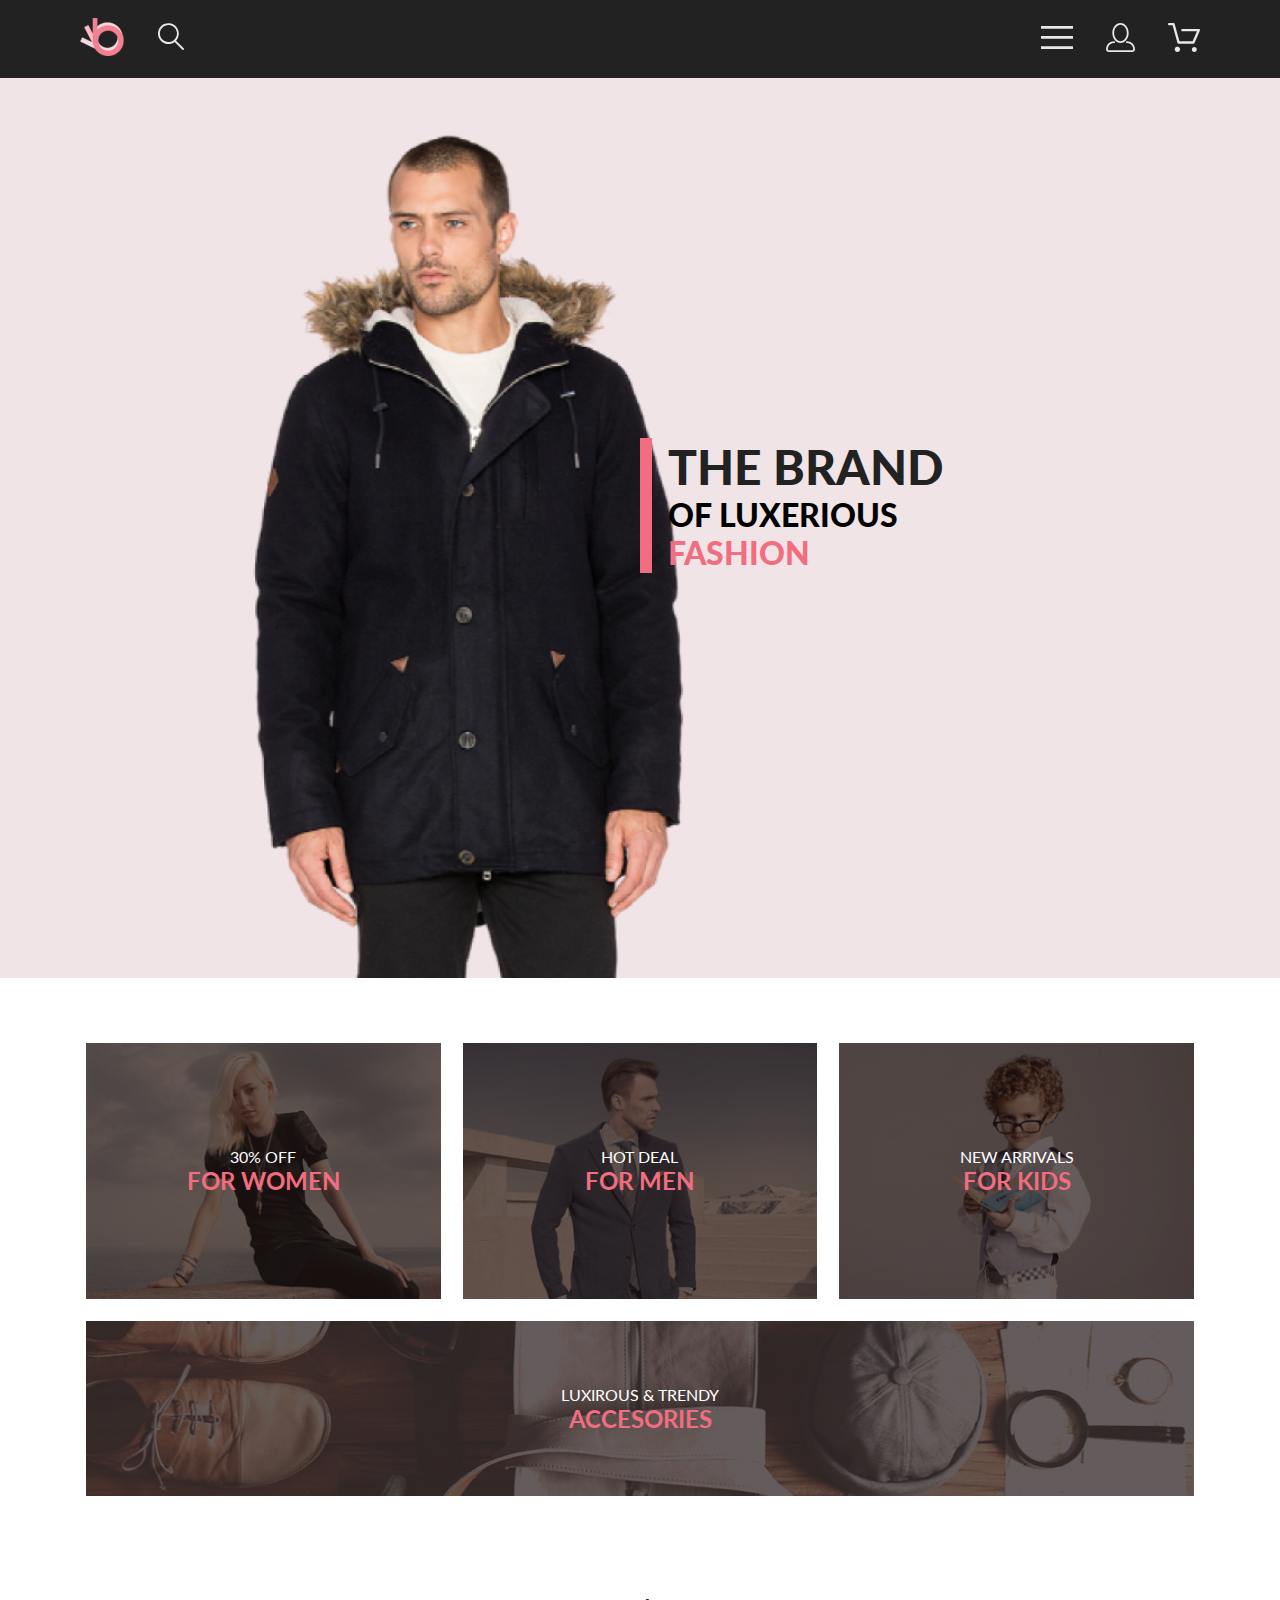
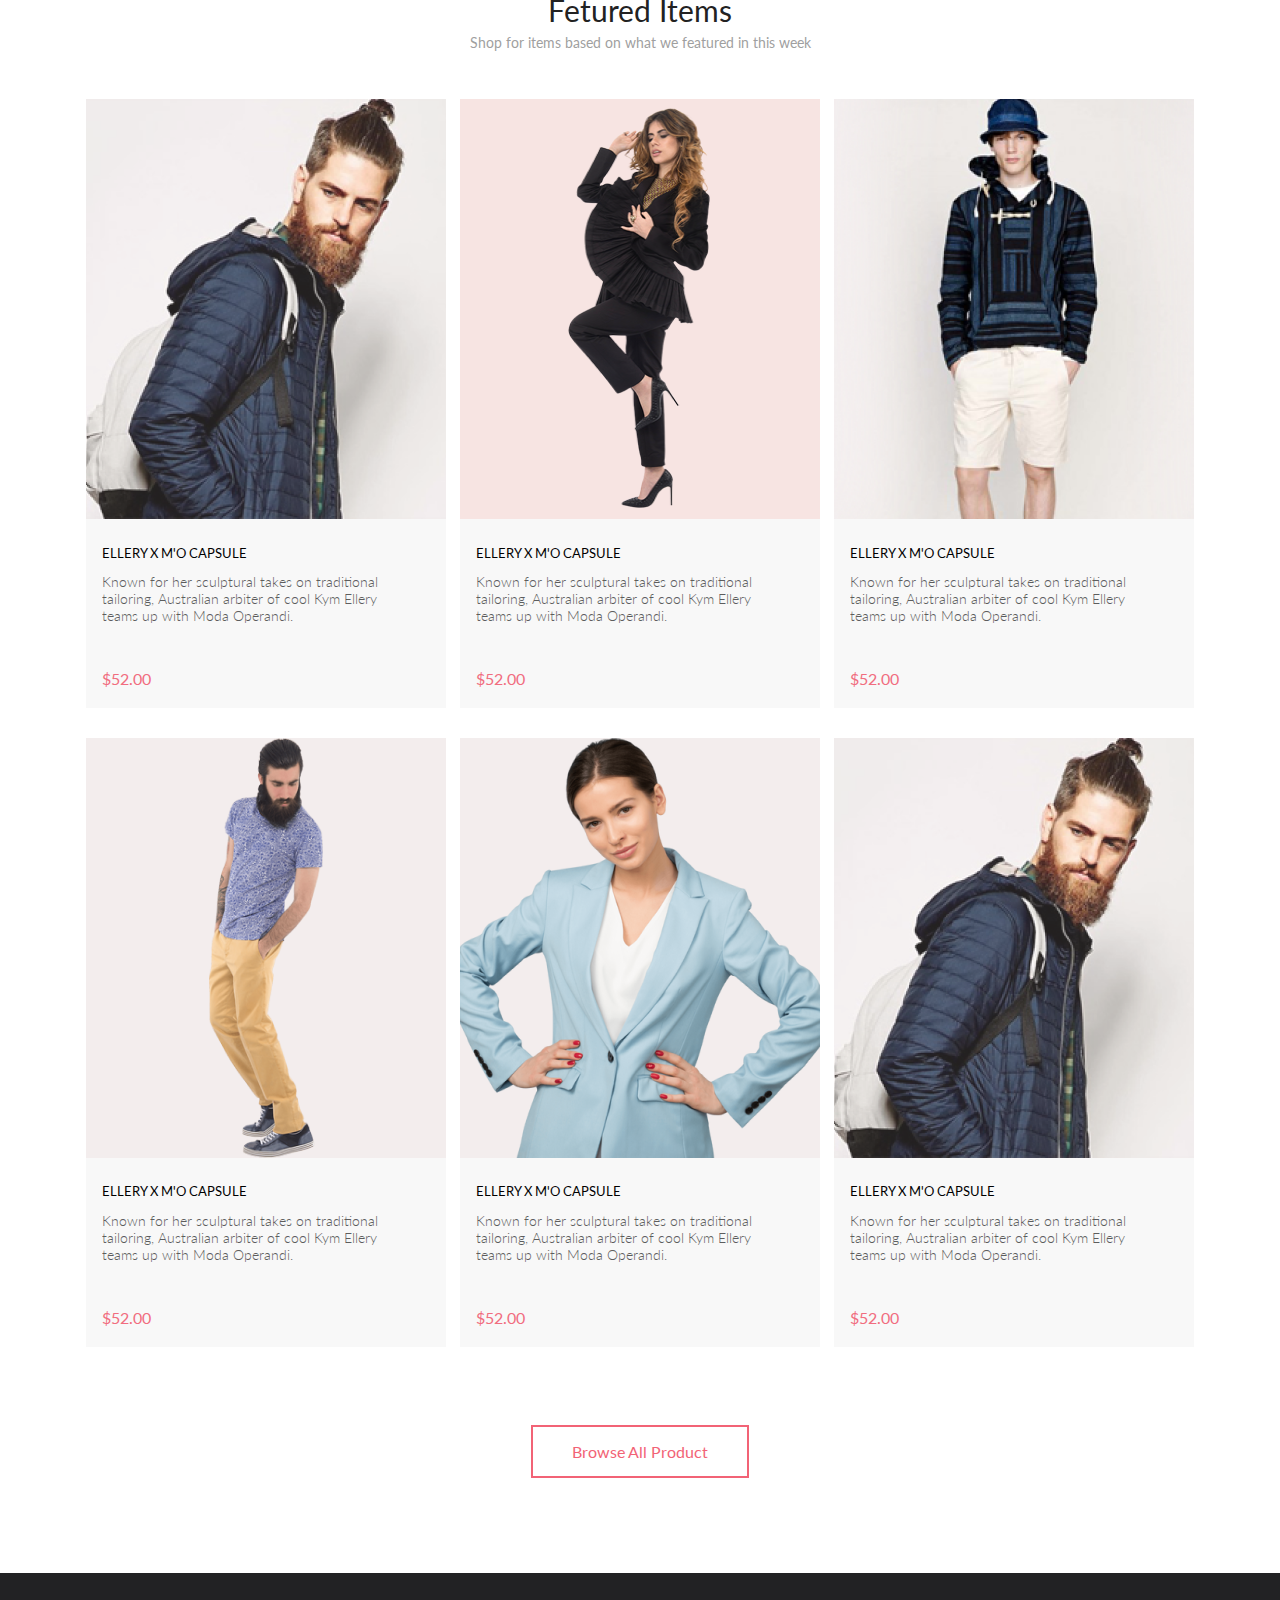
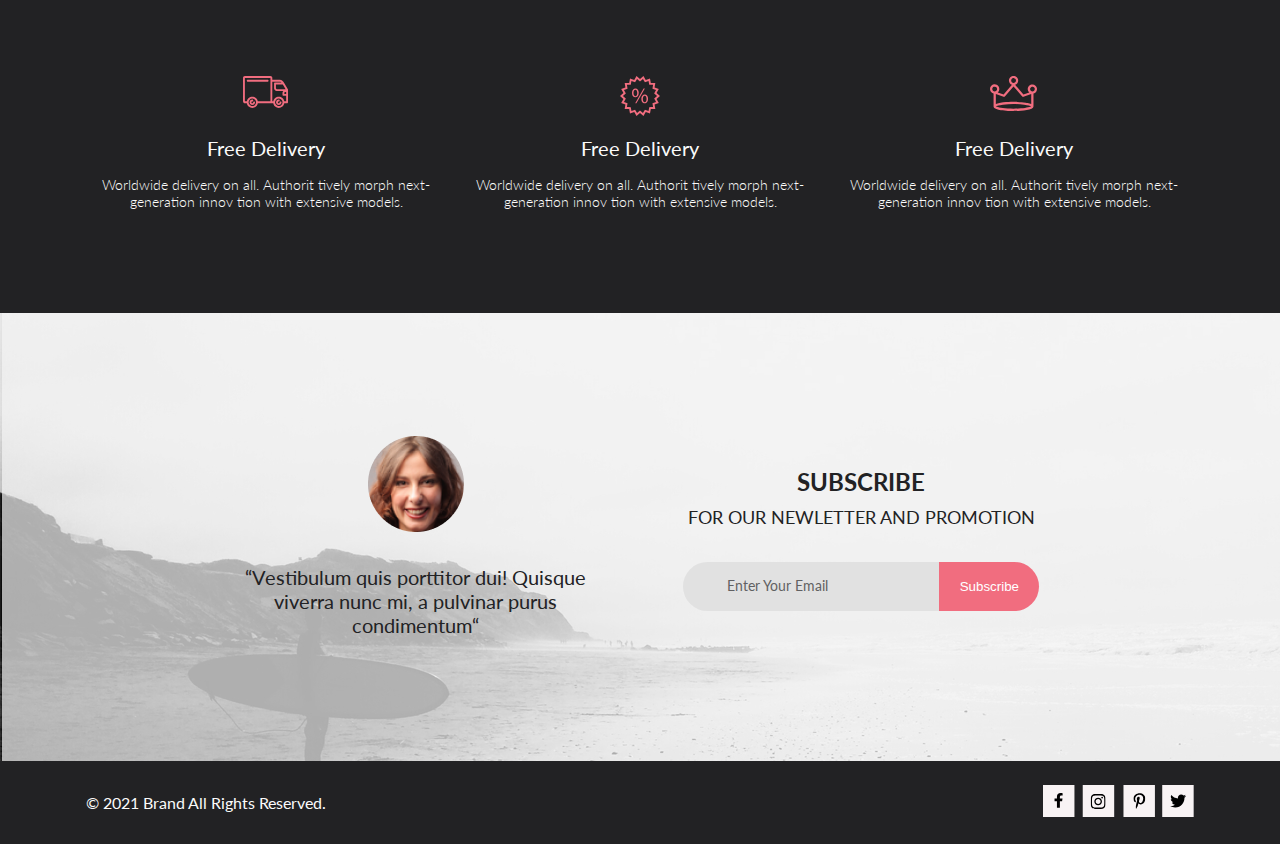
<file: index.html>
<!DOCTYPE html>
<html lang="en">
<head>
    <meta charset="UTF-8">
    <meta http-equiv="X-UA-Compatible" content="IE=edge">
    <meta name="viewport" content="width=device-width, initial-scale=1.0">
    <title>Главная</title>
    <link rel="preconnect" href="https://fonts.gstatic.com">
    <link href="https://fonts.googleapis.com/css2?family=Lato:wght@300;400;700;900&display=swap" rel="stylesheet"> 
    <link rel="stylesheet" href="css/style.css"> 
</head>
<body>
        <header class="header">
            <div class="header__block container">
                <div class="header__block__left">
                    <a href="index.html" class="header__logo"><img  width="44" height="38" src="img/Group2.png" alt="logo"></a>
                    <a href="#" class="header__nav"><img  src="img/Forma1.svg" alt="search"></a>
                </div>
                <div class="header__block__right">
                    <div class="header__nav">
                        <label for="menu"><img src="img/Forma1(1).svg" alt="logo"></label>
                        <input type="checkbox" id="menu">
                        <nav class="header__nav__menu">
                            <div class="relative">
                                <label class="header__nav__menu__close" for="menu">
                                    <svg width="18" height="18" viewBox="0 0 18 18" fill="none" xmlns="http://www.w3.org/2000/svg">
                                        <path d="M11.2453 9L17.5302 2.71516C17.8285 2.41741 17.9962 2.01336 17.9966 1.59191C17.997 1.17045 17.8299 0.76611 17.5322 0.467833C17.2344 0.169555 16.8304 0.00177586 16.4089 0.00140366C15.9875 0.00103146 15.5831 0.168097 15.2848 0.465848L9 6.75069L2.71516 0.465848C2.41688 0.167571 2.01233 0 1.5905 0C1.16868 0 0.764125 0.167571 0.465848 0.465848C0.167571 0.764125 0 1.16868 0 1.5905C0 2.01233 0.167571 2.41688 0.465848 2.71516L6.75069 9L0.465848 15.2848C0.167571 15.5831 0 15.9877 0 16.4095C0 16.8313 0.167571 17.2359 0.465848 17.5342C0.764125 17.8324 1.16868 18 1.5905 18C2.01233 18 2.41688 17.8324 2.71516 17.5342L9 11.2493L15.2848 17.5342C15.5831 17.8324 15.9877 18 16.4095 18C16.8313 18 17.2359 17.8324 17.5342 17.5342C17.8324 17.2359 18 16.8313 18 16.4095C18 15.9877 17.8324 15.5831 17.5342 15.2848L11.2453 9Z" fill="#575757"/>
                                    </svg>
                                </label>
                            </div>
                            <h3>MENU</h3>
                            <h4>MAN</h4>
                            <ul>
                                <li><a href="#">Accesories</a></li>
                                <li><a href="#">Bags</a></li>
                                <li><a href="#">Denim</a></li>
                                <li><a href="#">T-Shirts</a></li>
                            </ul>
                            <h4>Woman</h4>
                            <ul>
                                <li><a href="#">Accesories</a></li>
                                <li><a href="#">Jackets & Coats</a></li>
                                <li><a href="#">Polos</a></li>
                                <li><a href="#">T-Shirts</a></li>
                                <li><a href="#">Shirts</a></li>
                            </ul>
                            <h4>KIDS</h4>
                            <ul>
                                <li><a href="#">Accesories</a></li>
                                <li><a href="#">Jackets & Coats</a></li>
                                <li><a href="#">Polos</a></li>
                                <li><a href="#">T-Shirts</a></li>
                                <li><a href="#">Shirts</a></li>
                                <li><a href="#">Bags</a></li>
                            </ul>
                        </nav>
                    </div>
                    <div class="header__nav"><a href="#"><img src="img/Forma1(2).svg" alt="logo"></a></div>
                    <div class="header__nav"><a href="checkout.html"><img src="img/Forma1(3).svg" alt="logo"></a></div>
                </div>
            </div>
        </header>
        <main>
            <section class="mainscreenWindow">
                <div class="mainscreenWindowBlock">
                        <div class="mainscreenWindowTextBlock">
                            <h1 class="mainscreenWindowText">THE BRAND</h1>
                            <h2 class="mainscreenWindowText">OF LUXERIOUS <span class="mainscreenTextSpan">FASHION</span> </h2>
                        </div>
                </div>
            </section>
            <section class="forWho container">
                <div class="forWhoItem">
                    <img src="img/forWho01.jpg" alt="">
                    <div class="forWhoItemTextBlock">
                        <h1>30% OFF</h1>
                        <h2>FOR WOMEN</h2>
                    </div>
                </div>
                <div class="forWhoItem">
                    <img src="img/forWho02.jpg" alt="">
                    <div class="forWhoItemTextBlock">
                        <h1>HOT DEAL</h1>
                        <h2>FOR MEN</h2>
                    </div>
                </div>
                <div class="forWhoItem">
                    <img src="img/forWho03.jpg" alt="">
                    <div class="forWhoItemTextBlock">
                        <h1>NEW ARRIVALS</h1>
                        <h2>FOR KIDS</h2>
                    </div>
                </div>
                <div class="forWhoItem">
                    <img src="img/forWho04.jpg" alt="">
                    <div class="forWhoItemTextBlock">
                        <h1>LUXIROUS & TRENDY</h1>
                        <h2>ACCESORIES</h2>
                    </div>
                </div>
            </section>
            <section class="featuredItems container">
                <div class="featuredItemsHeaderBlock">
                    <h2>Fetured Items</h2>
                    <p>Shop for items based on what we featured in this week</p>
                </div>
                <div class="featuredItemsList">
                    <article class="featuredItemsItem">
                        <div class="featuredItemsItemImg">
                            <img src="img/Featured01.png" width="360" height="420" alt="">
                            <div class="featuredItemsItemImgButton">
                                <button>
                                    <svg width="26" height="24" class="featuredItemsButtonSvg" viewBox="0 0 32 29" xmlns="http://www.w3.org/2000/svg">
                                        <path d="M26.2009 29C25.5532 28.9738 24.9415 28.6948 24.4972 28.2227C24.0529 27.7506 23.8114 27.1232 23.8245 26.475C23.8376 25.8269 24.1043 25.2097 24.5673 24.7559C25.0303 24.3022 25.6527 24.048 26.301 24.048C26.9493 24.048 27.5717 24.3022 28.0347 24.7559C28.4977 25.2097 28.7644 25.8269 28.7775 26.475C28.7906 27.1232 28.549 27.7506 28.1047 28.2227C27.6604 28.6948 27.0488 28.9738 26.401 29H26.2009ZM6.75293 26.32C6.75293 25.79 6.91011 25.2718 7.20459 24.8311C7.49907 24.3904 7.91764 24.0469 8.40735 23.844C8.89705 23.6412 9.43594 23.5881 9.95581 23.6915C10.4757 23.7949 10.9532 24.0502 11.328 24.425C11.7028 24.7998 11.9581 25.2773 12.0615 25.7972C12.1649 26.317 12.1118 26.8559 11.9089 27.3456C11.7061 27.8353 11.3626 28.2539 10.9219 28.5483C10.4812 28.8428 9.96304 29 9.43298 29C9.08087 29.0003 8.73212 28.9311 8.40674 28.7966C8.08136 28.662 7.78569 28.4646 7.53662 28.2158C7.28755 27.9669 7.09001 27.6713 6.9552 27.3461C6.82039 27.0208 6.75098 26.6721 6.75098 26.32H6.75293ZM10.553 20.686C10.2935 20.6868 10.0409 20.6024 9.83411 20.4457C9.62727 20.2891 9.47758 20.0689 9.40796 19.819L4.57495 2.36401H1.18201C0.868521 2.36401 0.567859 2.23947 0.346191 2.01781C0.124523 1.79614 0 1.49549 0 1.18201C0 0.868519 0.124523 0.567873 0.346191 0.346205C0.567859 0.124537 0.868521 5.81268e-06 1.18201 5.81268e-06H5.46301C5.7225 -0.00080736 5.97504 0.0837201 6.18176 0.240568C6.38848 0.397416 6.53784 0.617884 6.60693 0.868006L11.4399 18.323H24.6179L29.001 8.27501H14.401C14.2428 8.27961 14.0854 8.25242 13.9379 8.19507C13.7904 8.13771 13.6559 8.05134 13.5424 7.94108C13.4288 7.83082 13.3386 7.69891 13.277 7.55315C13.2154 7.40739 13.1836 7.25075 13.1836 7.0925C13.1836 6.93426 13.2154 6.77762 13.277 6.63186C13.3386 6.4861 13.4288 6.35419 13.5424 6.24393C13.6559 6.13367 13.7904 6.0473 13.9379 5.98994C14.0854 5.93259 14.2428 5.90541 14.401 5.91001H30.814C31.0097 5.90996 31.2022 5.95866 31.3744 6.05172C31.5465 6.14478 31.6928 6.27926 31.7999 6.44301C31.9078 6.60729 31.9734 6.79569 31.9908 6.99145C32.0083 7.18721 31.9771 7.38424 31.9 7.565L26.495 19.977C26.4026 20.1876 26.251 20.3668 26.0585 20.4927C25.866 20.6186 25.641 20.6858 25.411 20.686H10.553Z"/>
                                        </svg>
                                    Add to Cart
                                </button>
                            </div>
                        </div>
                        <div class="featuredItemsText">
                            <a href="product.html"><h3>ELLERY X M'O CAPSULE</h3></a>
                            <p>Known for her sculptural takes on traditional tailoring, Australian arbiter of cool Kym Ellery teams up with Moda Operandi.</p>
                            <p class="price">$52.00</p>
                        </div>
                    </article>
                    <article class="featuredItemsItem">
                        <div class="featuredItemsItemImg">
                            <img src="img/Featured02.png" width="360" height="420" alt="">
                            <div class="featuredItemsItemImgButton">
                                <button>
                                    <svg width="26" height="24" class="featuredItemsButtonSvg" viewBox="0 0 32 29" xmlns="http://www.w3.org/2000/svg">
                                        <path d="M26.2009 29C25.5532 28.9738 24.9415 28.6948 24.4972 28.2227C24.0529 27.7506 23.8114 27.1232 23.8245 26.475C23.8376 25.8269 24.1043 25.2097 24.5673 24.7559C25.0303 24.3022 25.6527 24.048 26.301 24.048C26.9493 24.048 27.5717 24.3022 28.0347 24.7559C28.4977 25.2097 28.7644 25.8269 28.7775 26.475C28.7906 27.1232 28.549 27.7506 28.1047 28.2227C27.6604 28.6948 27.0488 28.9738 26.401 29H26.2009ZM6.75293 26.32C6.75293 25.79 6.91011 25.2718 7.20459 24.8311C7.49907 24.3904 7.91764 24.0469 8.40735 23.844C8.89705 23.6412 9.43594 23.5881 9.95581 23.6915C10.4757 23.7949 10.9532 24.0502 11.328 24.425C11.7028 24.7998 11.9581 25.2773 12.0615 25.7972C12.1649 26.317 12.1118 26.8559 11.9089 27.3456C11.7061 27.8353 11.3626 28.2539 10.9219 28.5483C10.4812 28.8428 9.96304 29 9.43298 29C9.08087 29.0003 8.73212 28.9311 8.40674 28.7966C8.08136 28.662 7.78569 28.4646 7.53662 28.2158C7.28755 27.9669 7.09001 27.6713 6.9552 27.3461C6.82039 27.0208 6.75098 26.6721 6.75098 26.32H6.75293ZM10.553 20.686C10.2935 20.6868 10.0409 20.6024 9.83411 20.4457C9.62727 20.2891 9.47758 20.0689 9.40796 19.819L4.57495 2.36401H1.18201C0.868521 2.36401 0.567859 2.23947 0.346191 2.01781C0.124523 1.79614 0 1.49549 0 1.18201C0 0.868519 0.124523 0.567873 0.346191 0.346205C0.567859 0.124537 0.868521 5.81268e-06 1.18201 5.81268e-06H5.46301C5.7225 -0.00080736 5.97504 0.0837201 6.18176 0.240568C6.38848 0.397416 6.53784 0.617884 6.60693 0.868006L11.4399 18.323H24.6179L29.001 8.27501H14.401C14.2428 8.27961 14.0854 8.25242 13.9379 8.19507C13.7904 8.13771 13.6559 8.05134 13.5424 7.94108C13.4288 7.83082 13.3386 7.69891 13.277 7.55315C13.2154 7.40739 13.1836 7.25075 13.1836 7.0925C13.1836 6.93426 13.2154 6.77762 13.277 6.63186C13.3386 6.4861 13.4288 6.35419 13.5424 6.24393C13.6559 6.13367 13.7904 6.0473 13.9379 5.98994C14.0854 5.93259 14.2428 5.90541 14.401 5.91001H30.814C31.0097 5.90996 31.2022 5.95866 31.3744 6.05172C31.5465 6.14478 31.6928 6.27926 31.7999 6.44301C31.9078 6.60729 31.9734 6.79569 31.9908 6.99145C32.0083 7.18721 31.9771 7.38424 31.9 7.565L26.495 19.977C26.4026 20.1876 26.251 20.3668 26.0585 20.4927C25.866 20.6186 25.641 20.6858 25.411 20.686H10.553Z"/>
                                        </svg>
                                    Add to Cart
                                </button>
                            </div>
                        </div>
                        <div class="featuredItemsText">
                            <a href="product.html"><h3>ELLERY X M'O CAPSULE</h3></a>
                            <p>Known for her sculptural takes on traditional tailoring, Australian arbiter of cool Kym Ellery teams up with Moda Operandi.</p>
                            <p class="price">$52.00</p>
                        </div>
                    </article>
                    <article class="featuredItemsItem">
                        <div class="featuredItemsItemImg">
                            <img src="img/Featured03.png" width="360" height="420" alt="">
                            <div class="featuredItemsItemImgButton">
                                <button>
                                    <svg width="26" height="24" class="featuredItemsButtonSvg" viewBox="0 0 32 29" xmlns="http://www.w3.org/2000/svg">
                                        <path d="M26.2009 29C25.5532 28.9738 24.9415 28.6948 24.4972 28.2227C24.0529 27.7506 23.8114 27.1232 23.8245 26.475C23.8376 25.8269 24.1043 25.2097 24.5673 24.7559C25.0303 24.3022 25.6527 24.048 26.301 24.048C26.9493 24.048 27.5717 24.3022 28.0347 24.7559C28.4977 25.2097 28.7644 25.8269 28.7775 26.475C28.7906 27.1232 28.549 27.7506 28.1047 28.2227C27.6604 28.6948 27.0488 28.9738 26.401 29H26.2009ZM6.75293 26.32C6.75293 25.79 6.91011 25.2718 7.20459 24.8311C7.49907 24.3904 7.91764 24.0469 8.40735 23.844C8.89705 23.6412 9.43594 23.5881 9.95581 23.6915C10.4757 23.7949 10.9532 24.0502 11.328 24.425C11.7028 24.7998 11.9581 25.2773 12.0615 25.7972C12.1649 26.317 12.1118 26.8559 11.9089 27.3456C11.7061 27.8353 11.3626 28.2539 10.9219 28.5483C10.4812 28.8428 9.96304 29 9.43298 29C9.08087 29.0003 8.73212 28.9311 8.40674 28.7966C8.08136 28.662 7.78569 28.4646 7.53662 28.2158C7.28755 27.9669 7.09001 27.6713 6.9552 27.3461C6.82039 27.0208 6.75098 26.6721 6.75098 26.32H6.75293ZM10.553 20.686C10.2935 20.6868 10.0409 20.6024 9.83411 20.4457C9.62727 20.2891 9.47758 20.0689 9.40796 19.819L4.57495 2.36401H1.18201C0.868521 2.36401 0.567859 2.23947 0.346191 2.01781C0.124523 1.79614 0 1.49549 0 1.18201C0 0.868519 0.124523 0.567873 0.346191 0.346205C0.567859 0.124537 0.868521 5.81268e-06 1.18201 5.81268e-06H5.46301C5.7225 -0.00080736 5.97504 0.0837201 6.18176 0.240568C6.38848 0.397416 6.53784 0.617884 6.60693 0.868006L11.4399 18.323H24.6179L29.001 8.27501H14.401C14.2428 8.27961 14.0854 8.25242 13.9379 8.19507C13.7904 8.13771 13.6559 8.05134 13.5424 7.94108C13.4288 7.83082 13.3386 7.69891 13.277 7.55315C13.2154 7.40739 13.1836 7.25075 13.1836 7.0925C13.1836 6.93426 13.2154 6.77762 13.277 6.63186C13.3386 6.4861 13.4288 6.35419 13.5424 6.24393C13.6559 6.13367 13.7904 6.0473 13.9379 5.98994C14.0854 5.93259 14.2428 5.90541 14.401 5.91001H30.814C31.0097 5.90996 31.2022 5.95866 31.3744 6.05172C31.5465 6.14478 31.6928 6.27926 31.7999 6.44301C31.9078 6.60729 31.9734 6.79569 31.9908 6.99145C32.0083 7.18721 31.9771 7.38424 31.9 7.565L26.495 19.977C26.4026 20.1876 26.251 20.3668 26.0585 20.4927C25.866 20.6186 25.641 20.6858 25.411 20.686H10.553Z"/>
                                        </svg>
                                    Add to Cart
                                </button>
                            </div>
                        </div>
                        <div class="featuredItemsText">
                            <a href="product.html"><h3>ELLERY X M'O CAPSULE</h3></a>
                            <p>Known for her sculptural takes on traditional tailoring, Australian arbiter of cool Kym Ellery teams up with Moda Operandi.</p>
                            <p class="price">$52.00</p>
                        </div>
                    </article>
                    <article class="featuredItemsItem">
                        <div class="featuredItemsItemImg">
                            <img src="img/Featured04.png" width="360" height="420" alt="">
                            <div class="featuredItemsItemImgButton">
                                <button>
                                    <svg width="26" height="24" class="featuredItemsButtonSvg" viewBox="0 0 32 29" xmlns="http://www.w3.org/2000/svg">
                                        <path d="M26.2009 29C25.5532 28.9738 24.9415 28.6948 24.4972 28.2227C24.0529 27.7506 23.8114 27.1232 23.8245 26.475C23.8376 25.8269 24.1043 25.2097 24.5673 24.7559C25.0303 24.3022 25.6527 24.048 26.301 24.048C26.9493 24.048 27.5717 24.3022 28.0347 24.7559C28.4977 25.2097 28.7644 25.8269 28.7775 26.475C28.7906 27.1232 28.549 27.7506 28.1047 28.2227C27.6604 28.6948 27.0488 28.9738 26.401 29H26.2009ZM6.75293 26.32C6.75293 25.79 6.91011 25.2718 7.20459 24.8311C7.49907 24.3904 7.91764 24.0469 8.40735 23.844C8.89705 23.6412 9.43594 23.5881 9.95581 23.6915C10.4757 23.7949 10.9532 24.0502 11.328 24.425C11.7028 24.7998 11.9581 25.2773 12.0615 25.7972C12.1649 26.317 12.1118 26.8559 11.9089 27.3456C11.7061 27.8353 11.3626 28.2539 10.9219 28.5483C10.4812 28.8428 9.96304 29 9.43298 29C9.08087 29.0003 8.73212 28.9311 8.40674 28.7966C8.08136 28.662 7.78569 28.4646 7.53662 28.2158C7.28755 27.9669 7.09001 27.6713 6.9552 27.3461C6.82039 27.0208 6.75098 26.6721 6.75098 26.32H6.75293ZM10.553 20.686C10.2935 20.6868 10.0409 20.6024 9.83411 20.4457C9.62727 20.2891 9.47758 20.0689 9.40796 19.819L4.57495 2.36401H1.18201C0.868521 2.36401 0.567859 2.23947 0.346191 2.01781C0.124523 1.79614 0 1.49549 0 1.18201C0 0.868519 0.124523 0.567873 0.346191 0.346205C0.567859 0.124537 0.868521 5.81268e-06 1.18201 5.81268e-06H5.46301C5.7225 -0.00080736 5.97504 0.0837201 6.18176 0.240568C6.38848 0.397416 6.53784 0.617884 6.60693 0.868006L11.4399 18.323H24.6179L29.001 8.27501H14.401C14.2428 8.27961 14.0854 8.25242 13.9379 8.19507C13.7904 8.13771 13.6559 8.05134 13.5424 7.94108C13.4288 7.83082 13.3386 7.69891 13.277 7.55315C13.2154 7.40739 13.1836 7.25075 13.1836 7.0925C13.1836 6.93426 13.2154 6.77762 13.277 6.63186C13.3386 6.4861 13.4288 6.35419 13.5424 6.24393C13.6559 6.13367 13.7904 6.0473 13.9379 5.98994C14.0854 5.93259 14.2428 5.90541 14.401 5.91001H30.814C31.0097 5.90996 31.2022 5.95866 31.3744 6.05172C31.5465 6.14478 31.6928 6.27926 31.7999 6.44301C31.9078 6.60729 31.9734 6.79569 31.9908 6.99145C32.0083 7.18721 31.9771 7.38424 31.9 7.565L26.495 19.977C26.4026 20.1876 26.251 20.3668 26.0585 20.4927C25.866 20.6186 25.641 20.6858 25.411 20.686H10.553Z"/>
                                        </svg>
                                    Add to Cart
                                </button>
                            </div>
                        </div>
                        <div class="featuredItemsText">
                            <a href="product.html"><h3>ELLERY X M'O CAPSULE</h3></a>
                            <p>Known for her sculptural takes on traditional tailoring, Australian arbiter of cool Kym Ellery teams up with Moda Operandi.</p>
                            <p class="price">$52.00</p>
                        </div>
                    </article>
                    <article class="featuredItemsItem">
                        <div class="featuredItemsItemImg">
                            <img src="img/Featured05.png" width="360" height="420" alt="">
                            <div class="featuredItemsItemImgButton">
                                <button>
                                    <svg width="26" height="24" class="featuredItemsButtonSvg" viewBox="0 0 32 29" xmlns="http://www.w3.org/2000/svg">
                                        <path d="M26.2009 29C25.5532 28.9738 24.9415 28.6948 24.4972 28.2227C24.0529 27.7506 23.8114 27.1232 23.8245 26.475C23.8376 25.8269 24.1043 25.2097 24.5673 24.7559C25.0303 24.3022 25.6527 24.048 26.301 24.048C26.9493 24.048 27.5717 24.3022 28.0347 24.7559C28.4977 25.2097 28.7644 25.8269 28.7775 26.475C28.7906 27.1232 28.549 27.7506 28.1047 28.2227C27.6604 28.6948 27.0488 28.9738 26.401 29H26.2009ZM6.75293 26.32C6.75293 25.79 6.91011 25.2718 7.20459 24.8311C7.49907 24.3904 7.91764 24.0469 8.40735 23.844C8.89705 23.6412 9.43594 23.5881 9.95581 23.6915C10.4757 23.7949 10.9532 24.0502 11.328 24.425C11.7028 24.7998 11.9581 25.2773 12.0615 25.7972C12.1649 26.317 12.1118 26.8559 11.9089 27.3456C11.7061 27.8353 11.3626 28.2539 10.9219 28.5483C10.4812 28.8428 9.96304 29 9.43298 29C9.08087 29.0003 8.73212 28.9311 8.40674 28.7966C8.08136 28.662 7.78569 28.4646 7.53662 28.2158C7.28755 27.9669 7.09001 27.6713 6.9552 27.3461C6.82039 27.0208 6.75098 26.6721 6.75098 26.32H6.75293ZM10.553 20.686C10.2935 20.6868 10.0409 20.6024 9.83411 20.4457C9.62727 20.2891 9.47758 20.0689 9.40796 19.819L4.57495 2.36401H1.18201C0.868521 2.36401 0.567859 2.23947 0.346191 2.01781C0.124523 1.79614 0 1.49549 0 1.18201C0 0.868519 0.124523 0.567873 0.346191 0.346205C0.567859 0.124537 0.868521 5.81268e-06 1.18201 5.81268e-06H5.46301C5.7225 -0.00080736 5.97504 0.0837201 6.18176 0.240568C6.38848 0.397416 6.53784 0.617884 6.60693 0.868006L11.4399 18.323H24.6179L29.001 8.27501H14.401C14.2428 8.27961 14.0854 8.25242 13.9379 8.19507C13.7904 8.13771 13.6559 8.05134 13.5424 7.94108C13.4288 7.83082 13.3386 7.69891 13.277 7.55315C13.2154 7.40739 13.1836 7.25075 13.1836 7.0925C13.1836 6.93426 13.2154 6.77762 13.277 6.63186C13.3386 6.4861 13.4288 6.35419 13.5424 6.24393C13.6559 6.13367 13.7904 6.0473 13.9379 5.98994C14.0854 5.93259 14.2428 5.90541 14.401 5.91001H30.814C31.0097 5.90996 31.2022 5.95866 31.3744 6.05172C31.5465 6.14478 31.6928 6.27926 31.7999 6.44301C31.9078 6.60729 31.9734 6.79569 31.9908 6.99145C32.0083 7.18721 31.9771 7.38424 31.9 7.565L26.495 19.977C26.4026 20.1876 26.251 20.3668 26.0585 20.4927C25.866 20.6186 25.641 20.6858 25.411 20.686H10.553Z"/>
                                        </svg>
                                    Add to Cart
                                </button>
                            </div>
                        </div>
                        <div class="featuredItemsText">
                            <a href="product.html"><h3>ELLERY X M'O CAPSULE</h3></a>
                            <p>Known for her sculptural takes on traditional tailoring, Australian arbiter of cool Kym Ellery teams up with Moda Operandi.</p>
                            <p class="price">$52.00</p>
                        </div>
                    </article>
                    <article class="featuredItemsItem">
                        <div class="featuredItemsItemImg">
                            <img src="img/Featured01.png" width="360" height="420" alt="">
                            <div class="featuredItemsItemImgButton">
                                <button>
                                    <svg width="26" height="24" class="featuredItemsButtonSvg" viewBox="0 0 32 29" xmlns="http://www.w3.org/2000/svg">
                                        <path d="M26.2009 29C25.5532 28.9738 24.9415 28.6948 24.4972 28.2227C24.0529 27.7506 23.8114 27.1232 23.8245 26.475C23.8376 25.8269 24.1043 25.2097 24.5673 24.7559C25.0303 24.3022 25.6527 24.048 26.301 24.048C26.9493 24.048 27.5717 24.3022 28.0347 24.7559C28.4977 25.2097 28.7644 25.8269 28.7775 26.475C28.7906 27.1232 28.549 27.7506 28.1047 28.2227C27.6604 28.6948 27.0488 28.9738 26.401 29H26.2009ZM6.75293 26.32C6.75293 25.79 6.91011 25.2718 7.20459 24.8311C7.49907 24.3904 7.91764 24.0469 8.40735 23.844C8.89705 23.6412 9.43594 23.5881 9.95581 23.6915C10.4757 23.7949 10.9532 24.0502 11.328 24.425C11.7028 24.7998 11.9581 25.2773 12.0615 25.7972C12.1649 26.317 12.1118 26.8559 11.9089 27.3456C11.7061 27.8353 11.3626 28.2539 10.9219 28.5483C10.4812 28.8428 9.96304 29 9.43298 29C9.08087 29.0003 8.73212 28.9311 8.40674 28.7966C8.08136 28.662 7.78569 28.4646 7.53662 28.2158C7.28755 27.9669 7.09001 27.6713 6.9552 27.3461C6.82039 27.0208 6.75098 26.6721 6.75098 26.32H6.75293ZM10.553 20.686C10.2935 20.6868 10.0409 20.6024 9.83411 20.4457C9.62727 20.2891 9.47758 20.0689 9.40796 19.819L4.57495 2.36401H1.18201C0.868521 2.36401 0.567859 2.23947 0.346191 2.01781C0.124523 1.79614 0 1.49549 0 1.18201C0 0.868519 0.124523 0.567873 0.346191 0.346205C0.567859 0.124537 0.868521 5.81268e-06 1.18201 5.81268e-06H5.46301C5.7225 -0.00080736 5.97504 0.0837201 6.18176 0.240568C6.38848 0.397416 6.53784 0.617884 6.60693 0.868006L11.4399 18.323H24.6179L29.001 8.27501H14.401C14.2428 8.27961 14.0854 8.25242 13.9379 8.19507C13.7904 8.13771 13.6559 8.05134 13.5424 7.94108C13.4288 7.83082 13.3386 7.69891 13.277 7.55315C13.2154 7.40739 13.1836 7.25075 13.1836 7.0925C13.1836 6.93426 13.2154 6.77762 13.277 6.63186C13.3386 6.4861 13.4288 6.35419 13.5424 6.24393C13.6559 6.13367 13.7904 6.0473 13.9379 5.98994C14.0854 5.93259 14.2428 5.90541 14.401 5.91001H30.814C31.0097 5.90996 31.2022 5.95866 31.3744 6.05172C31.5465 6.14478 31.6928 6.27926 31.7999 6.44301C31.9078 6.60729 31.9734 6.79569 31.9908 6.99145C32.0083 7.18721 31.9771 7.38424 31.9 7.565L26.495 19.977C26.4026 20.1876 26.251 20.3668 26.0585 20.4927C25.866 20.6186 25.641 20.6858 25.411 20.686H10.553Z"/>
                                        </svg>
                                    Add to Cart
                                </button>
                            </div>
                        </div>
                        <div class="featuredItemsText">
                            <a href="product.html"><h3>ELLERY X M'O CAPSULE</h3></a>
                            <p>Known for her sculptural takes on traditional tailoring, Australian arbiter of cool Kym Ellery teams up with Moda Operandi.</p>
                            <p class="price">$52.00</p>
                        </div>
                    </article>
                </div>
                <a href="catalog.html" class="featuredItemsButton">Browse All Product</a>
            </section>
            <section class="whyUs">
                <div class="whyUsBlock container">
                    <div class="whyUsItem">
                        <div class="whyUsItemImg">
                            <svg width="46" height="32" viewBox="0 0 46 32" fill="none" xmlns="http://www.w3.org/2000/svg">
                                <path d="M30.2873 27.2429H14.8103C14.6031 28.5509 13.936 29.742 12.929 30.6021C11.922 31.4621 10.6411 31.9346 9.31682 31.9346C7.99252 31.9346 6.71166 31.4621 5.70464 30.6021C4.69762 29.742 4.03052 28.5509 3.82332 27.2429H1.88631C1.39149 27.2397 0.918139 27.0404 0.570025 26.6887C0.221911 26.337 0.0274507 25.8618 0.0293142 25.3669V1.87695C0.0271852 1.38195 0.221516 0.906335 0.569658 0.554443C0.917801 0.202551 1.39131 0.00317363 1.88631 0H27.4373C27.9322 0.00317353 28.4056 0.202522 28.7536 0.554443C29.1016 0.906364 29.2957 1.38204 29.2933 1.87695V3.78198H36.4143C36.4947 3.78164 36.5747 3.79208 36.6523 3.81299C38.9523 4.01299 40.1093 5.2129 41.3293 7.2749L44.8883 13.3689C44.9732 13.5136 45.018 13.6782 45.0183 13.8459V26.304C45.0194 26.5515 44.9221 26.7892 44.7479 26.9651C44.5737 27.141 44.3369 27.2406 44.0893 27.2419H41.2753C41.0681 28.5499 40.401 29.741 39.394 30.6011C38.387 31.4611 37.1061 31.9336 35.7818 31.9336C34.4575 31.9336 33.1767 31.4611 32.1696 30.6011C31.1626 29.741 30.4955 28.5499 30.2883 27.2419L30.2873 27.2429ZM32.0653 26.304C32.0732 27.0369 32.2977 27.7511 32.7107 28.3567C33.1236 28.9623 33.7065 29.4322 34.3859 29.7073C35.0653 29.9824 35.811 30.0503 36.5289 29.9026C37.2469 29.7548 37.9051 29.398 38.4207 28.877C38.9363 28.3559 39.2862 27.6941 39.4265 26.9746C39.5667 26.2551 39.491 25.5103 39.2088 24.8337C38.9267 24.1572 38.4507 23.5794 37.8408 23.1729C37.2309 22.7663 36.5143 22.5491 35.7813 22.5488C34.791 22.5552 33.8436 22.9543 33.1469 23.6582C32.4503 24.3621 32.0613 25.3136 32.0653 26.304ZM5.60134 26.304C5.60923 27.0369 5.83376 27.7511 6.24669 28.3567C6.65962 28.9623 7.2425 29.4322 7.92192 29.7073C8.60135 29.9824 9.34697 30.0503 10.0649 29.9026C10.7829 29.7548 11.4411 29.398 11.9567 28.877C12.4723 28.3559 12.8222 27.6941 12.9625 26.9746C13.1027 26.2551 13.027 25.5103 12.7448 24.8337C12.4627 24.1572 11.9867 23.5794 11.3768 23.1729C10.7669 22.7663 10.0503 22.5491 9.31731 22.5488C8.32679 22.5549 7.37915 22.9537 6.6823 23.6577C5.98545 24.3617 5.59634 25.3134 5.60033 26.304H5.60134ZM41.2733 25.366H43.1593V19.7478H40.4233C40.3007 19.7473 40.1794 19.7227 40.0664 19.6753C39.9533 19.6279 39.8507 19.5585 39.7644 19.4714C39.6781 19.3843 39.6099 19.281 39.5635 19.1675C39.5172 19.054 39.4937 18.9324 39.4943 18.8098V16.9629C39.494 16.2423 39.7696 15.5488 40.2643 15.0249H33.8853C33.8081 15.0248 33.7312 15.015 33.6563 14.9958C32.9516 14.933 32.2961 14.6081 31.8194 14.0852C31.3428 13.5623 31.0798 12.8794 31.0823 12.1719V7.47192C31.0817 7.34927 31.1052 7.22758 31.1515 7.11401C31.1978 7.00044 31.2661 6.89725 31.3523 6.81006C31.4386 6.72286 31.5412 6.6535 31.6543 6.60596C31.7674 6.55841 31.8887 6.53361 32.0113 6.53296H38.4943C38.15 6.21428 37.7426 5.97123 37.2986 5.81982C36.8545 5.66842 36.3836 5.61187 35.9163 5.65381H29.2933V25.3618H30.2873C30.4945 24.0538 31.1616 22.8627 32.1687 22.0027C33.1757 21.1426 34.4565 20.6702 35.7808 20.6702C37.1051 20.6702 38.386 21.1426 39.393 22.0027C40.4 22.8627 41.0671 24.0538 41.2743 25.3618L41.2733 25.366ZM14.8093 25.366H27.4363V1.87598H1.88631V25.366H3.82332C4.03052 24.058 4.69762 22.8666 5.70464 22.0066C6.71166 21.1465 7.99252 20.6741 9.31682 20.6741C10.6411 20.6741 11.922 21.1465 12.929 22.0066C13.936 22.8666 14.6031 24.058 14.8103 25.366H14.8093ZM41.3513 16.9658V17.875H43.1593V16.0278H42.2803C42.0335 16.0294 41.7973 16.1288 41.6234 16.304C41.4495 16.4792 41.352 16.716 41.3523 16.9629L41.3513 16.9658ZM32.9383 12.1738C32.9372 12.4263 33.0363 12.6691 33.2139 12.8486C33.3914 13.0282 33.6328 13.13 33.8853 13.1318C33.9492 13.1316 34.0129 13.1384 34.0753 13.1519H42.6003L39.8343 8.41602H32.9343L32.9383 12.1738ZM33.0313 26.3059C33.0284 25.5734 33.3162 24.8695 33.8316 24.3489C34.3469 23.8283 35.0478 23.5333 35.7803 23.5288C36.0291 23.5288 36.2677 23.6278 36.4436 23.8037C36.6195 23.9796 36.7183 24.218 36.7183 24.4668C36.7183 24.7156 36.6195 24.9542 36.4436 25.1301C36.2677 25.306 36.0291 25.4048 35.7803 25.4048C35.602 25.4032 35.4272 25.4548 35.2782 25.5527C35.1291 25.6507 35.0125 25.7905 34.9432 25.9548C34.8738 26.1191 34.8548 26.3005 34.8887 26.4756C34.9225 26.6507 35.0076 26.8118 35.1331 26.9385C35.2586 27.0651 35.419 27.1516 35.5938 27.187C35.7686 27.2224 35.9499 27.2051 36.1149 27.1372C36.2798 27.0693 36.4208 26.9538 36.5201 26.8057C36.6193 26.6575 36.6723 26.4833 36.6723 26.3049C36.6723 26.0587 36.7701 25.8226 36.9443 25.6484C37.1184 25.4743 37.3546 25.3765 37.6008 25.3765C37.8471 25.3765 38.0832 25.4743 38.2574 25.6484C38.4315 25.8226 38.5293 26.0587 38.5293 26.3049C38.5293 27.0343 38.2396 27.7338 37.7239 28.2495C37.2081 28.7652 36.5087 29.0549 35.7793 29.0549C35.05 29.0549 34.3505 28.7652 33.8348 28.2495C33.319 27.7338 33.0293 27.0343 33.0293 26.3049L33.0313 26.3059ZM6.56731 26.3059C6.56438 25.5734 6.8522 24.8695 7.36757 24.3489C7.88294 23.8283 8.58378 23.5333 9.31633 23.5288C9.5651 23.5288 9.80369 23.6278 9.9796 23.8037C10.1555 23.9796 10.2543 24.218 10.2543 24.4668C10.2543 24.7156 10.1555 24.9542 9.9796 25.1301C9.80369 25.306 9.5651 25.4048 9.31633 25.4048C9.138 25.4032 8.96319 25.4548 8.81413 25.5527C8.66508 25.6507 8.54849 25.7905 8.47914 25.9548C8.4098 26.1191 8.39082 26.3005 8.42464 26.4756C8.45846 26.6507 8.54354 26.8118 8.66908 26.9385C8.79463 27.0651 8.95498 27.1516 9.12978 27.187C9.30458 27.2224 9.48595 27.2051 9.65087 27.1372C9.81579 27.0693 9.95683 26.9538 10.0561 26.8057C10.1553 26.6575 10.2083 26.4833 10.2083 26.3049C10.2083 26.0587 10.3061 25.8226 10.4803 25.6484C10.6544 25.4743 10.8906 25.3765 11.1368 25.3765C11.3831 25.3765 11.6193 25.4743 11.7934 25.6484C11.9675 25.8226 12.0653 26.0587 12.0653 26.3049C12.0653 27.0343 11.7756 27.7338 11.2599 28.2495C10.7441 28.7652 10.0447 29.0549 9.31532 29.0549C8.58598 29.0549 7.8865 28.7652 7.37078 28.2495C6.85505 27.7338 6.56532 27.0343 6.56532 26.3049L6.56731 26.3059ZM4.70934 5.65991C4.46056 5.65991 4.22198 5.56116 4.04607 5.38525C3.87016 5.20934 3.77132 4.9707 3.77132 4.72192C3.77132 4.47315 3.87016 4.2345 4.04607 4.05859C4.22198 3.88268 4.46056 3.78394 4.70934 3.78394H24.6093C24.8581 3.78394 25.0967 3.88268 25.2726 4.05859C25.4485 4.2345 25.5473 4.47315 25.5473 4.72192C25.5473 4.9707 25.4485 5.20934 25.2726 5.38525C25.0967 5.56116 24.8581 5.65991 24.6093 5.65991H4.70934Z" fill="#F16D7F"/>
                            </svg>
                        </div>
                        <div>
                            <h3>Free Delivery</h3>
                            <p>Worldwide delivery on all. Authorit tively morph next-generation innov tion with extensive models.</p>
                        </div>
                    </div>
                    <div class="whyUsItem">
                        <div class="whyUsItemImg">
                            <svg width="40" height="40" viewBox="0 0 40 40" fill="none" xmlns="http://www.w3.org/2000/svg">
                                <path d="M19.994 37.0239L16.523 39.9238L14.235 36.0039L9.995 37.5159L9.17297 33.0359L4.67999 32.991L5.41199 28.491L1.20398 26.8909L3.414 22.925L0 19.96L3.41199 16.9929L1.20203 13.0278L5.41101 11.428L4.67798 6.93286L9.172 6.88892L9.99402 2.40894L14.234 3.91992L16.522 0L19.993 2.8999L23.464 0L25.753 3.9209L29.993 2.40894L30.814 6.88989L35.308 6.93481L34.576 11.4299L38.784 13.03L36.574 16.9958L39.986 19.9609L36.574 22.928L38.783 26.894L34.574 28.4939L35.307 32.988L30.812 33.033L29.991 37.5139L25.753 36.0029L23.464 39.9229L19.994 37.0239ZM21.2 35.541L22.961 37.012L24.122 35.022L24.914 33.666L26.382 34.189L28.533 34.957L28.95 32.6838L29.235 31.1289L30.796 31.113L33.078 31.092L32.706 28.8098L32.452 27.25L33.911 26.696L36.045 25.8828L34.925 23.873L34.159 22.498L35.342 21.4709L37.076 19.9609L35.343 18.4609L34.16 17.4319L34.926 16.0559L36.047 14.0449L33.913 13.2339L32.454 12.6809L32.709 11.1208L33.081 8.83984L30.799 8.81689L29.239 8.80103L28.954 7.24683L28.538 4.97388L26.386 5.74097L24.918 6.26392L24.125 4.90698L22.963 2.91699L21.201 4.38794L19.996 5.39282L18.791 4.38794L17.03 2.91699L15.869 4.90601L15.077 6.26294L13.608 5.73999L11.458 4.97192L11.04 7.24585L10.755 8.80005L9.19501 8.81592L6.914 8.83789L7.28601 11.1199L7.53998 12.678L6.08099 13.2329L3.94598 14.0439L5.06702 16.0549L5.83301 17.4299L4.65002 18.459L2.91602 19.967L4.64899 21.4739L5.83197 22.5029L5.06598 23.8779L3.94501 25.8879L6.078 26.698L7.53802 27.2529L7.28302 28.812L6.91199 31.0959L9.19299 31.1189L10.753 31.135L11.038 32.6899L11.455 34.9619L13.607 34.1948L15.076 33.6719L15.868 35.0288L17.03 37.019L18.791 35.5479L19.996 34.543L21.2 35.541ZM21.318 23.02C21.318 20.093 22.883 18.4648 24.777 18.4648C26.783 18.4648 28.077 20.0279 28.077 22.7949C28.077 25.8539 26.492 27.3718 24.662 27.3718C22.883 27.3718 21.338 25.922 21.318 23.02ZM22.839 22.9319C22.816 24.7829 23.521 26.1899 24.711 26.1899C25.988 26.1899 26.561 24.8049 26.561 22.8899C26.561 21.1249 26.054 19.6528 24.711 19.6528C23.5 19.6488 22.839 21.1029 22.839 22.9309V22.9319ZM15.194 27.332L23.609 12.613H24.842L16.427 27.332H15.194ZM11.979 16.99C11.979 14.09 13.542 12.458 15.437 12.458C17.437 12.458 18.763 14.022 18.763 16.79C18.763 19.848 17.177 21.365 15.327 21.365C13.544 21.365 12 19.915 11.979 16.991V16.99ZM13.521 16.9238C13.477 18.7748 14.162 20.1809 15.371 20.1829C16.648 20.1829 17.221 18.7988 17.221 16.8828C17.221 15.1168 16.714 13.645 15.371 13.645C14.162 13.642 13.521 15.092 13.521 16.925V16.9238Z" fill="#F16D7F"/>
                            </svg>
                                
                        </div>
                        <div class="whyUsItemText">
                            <h3>Free Delivery</h3>
                            <p>Worldwide delivery on all. Authorit tively morph next-generation innov tion with extensive models.</p>
                        </div>
                    </div>
                    <div class="whyUsItem">
                        <div class="whyUsItemImg">
                            <svg width="48" height="35" viewBox="0 0 48 35" fill="none" xmlns="http://www.w3.org/2000/svg">
                                <path d="M42.3938 8.53564C41.1774 8.52335 40.0058 8.99349 39.1351 9.84302C38.2644 10.6925 37.7655 11.8522 37.7479 13.0686C37.751 13.7086 37.892 14.3405 38.1612 14.9211C38.4304 15.5018 38.8215 16.0176 39.3079 16.4336L33.4479 18.4888L25.1089 8.80566C26.0042 8.50693 26.784 7.93646 27.3396 7.17358C27.8953 6.41071 28.1992 5.49331 28.2089 4.54956C28.1837 3.33432 27.6832 2.17743 26.8149 1.3269C25.9465 0.476377 24.7794 0 23.5639 0C22.3484 0 21.1813 0.476377 20.3129 1.3269C19.4446 2.17743 18.9441 3.33432 18.9189 4.54956C18.9285 5.48395 19.2261 6.39274 19.771 7.15186C20.316 7.91097 21.0817 8.48368 21.9639 8.79175L13.6119 18.4917L7.75396 16.4368C8.24003 16.0206 8.63074 15.5045 8.89959 14.9238C9.16843 14.3432 9.30908 13.7116 9.31194 13.0718C9.33497 12.195 9.10937 11.3296 8.6613 10.5757C8.21324 9.82172 7.56095 9.2099 6.77983 8.81104C5.99872 8.41217 5.12072 8.2424 4.24724 8.32153C3.37376 8.40067 2.54051 8.72555 1.8438 9.2583C1.14709 9.79105 0.61538 10.5101 0.310108 11.3323C0.00483695 12.1545 -0.0615238 13.0462 0.118702 13.9045C0.298928 14.7629 0.718349 15.5526 1.32854 16.1826C1.93873 16.8126 2.7148 17.2571 3.56694 17.4646V29.7556C3.5743 29.8376 3.59101 29.9184 3.61687 29.9966C3.58394 30.1233 3.56721 30.2538 3.56694 30.3848C3.56694 34.7968 21.4859 34.9268 23.5289 34.9268C25.5719 34.9268 43.4909 34.7978 43.4909 30.3848C43.4902 30.2539 43.4733 30.1234 43.4408 29.9966C43.4685 29.9189 43.4853 29.8379 43.4909 29.7556V17.4646C44.5898 17.2244 45.5595 16.5828 46.2103 15.6653C46.861 14.7478 47.1458 13.6204 47.0091 12.5039C46.8724 11.3874 46.3239 10.3621 45.471 9.62866C44.6181 8.89526 43.5223 8.50653 42.3979 8.53857L42.3938 8.53564ZM21.1749 4.55176C21.1633 4.07755 21.2934 3.61062 21.5485 3.21069C21.8036 2.81076 22.172 2.49591 22.6069 2.3064C23.0417 2.11688 23.5232 2.06132 23.9898 2.14673C24.4564 2.23214 24.887 2.45463 25.2265 2.78589C25.566 3.11715 25.7991 3.542 25.8959 4.00635C25.9928 4.4707 25.9491 4.95345 25.7703 5.39282C25.5916 5.8322 25.2859 6.20831 24.8924 6.47314C24.4988 6.73798 24.0353 6.8795 23.561 6.87964C22.9362 6.88605 22.3343 6.64481 21.8871 6.2085C21.44 5.77218 21.1838 5.17647 21.1749 4.55176ZM13.5849 20.8276C13.8019 20.9026 14.0362 20.9113 14.2581 20.8525C14.48 20.7938 14.6794 20.6701 14.8309 20.4976L23.5309 10.3977L32.2309 20.4976C32.3821 20.6702 32.5813 20.7938 32.803 20.8528C33.0248 20.9117 33.2589 20.9033 33.4759 20.8286L41.2339 18.1038V28.0408C36.3489 25.9188 25.1249 25.8406 23.5339 25.8406C21.9429 25.8406 10.7149 25.9198 5.83391 28.0408V18.1038L13.5849 20.8276ZM23.5279 32.7166C14.8279 32.7166 9.27888 31.7057 6.97087 30.8547C6.6198 30.7373 6.28407 30.578 5.97087 30.3806C6.69287 29.8596 9.03194 29.1487 12.9369 28.6487C19.9723 27.844 27.0765 27.844 34.1119 28.6487C38.0119 29.1487 40.357 29.8596 41.077 30.3806C40.7663 30.5794 40.4321 30.7388 40.082 30.8547C37.78 31.7037 32.2359 32.7166 23.5279 32.7166ZM2.28093 13.0686C2.2698 12.5945 2.40025 12.1279 2.65557 11.7283C2.91089 11.3286 3.27952 11.0139 3.71441 10.8247C4.14929 10.6355 4.63063 10.5801 5.0971 10.6658C5.56356 10.7514 5.99399 10.9743 6.3333 11.3057C6.67261 11.637 6.90543 12.0618 7.00212 12.5261C7.09882 12.9904 7.05498 13.4731 6.87615 13.9124C6.69732 14.3516 6.39159 14.7277 5.9981 14.9924C5.6046 15.2572 5.14118 15.3986 4.66692 15.3987C4.04176 15.4054 3.43941 15.1638 2.99212 14.7271C2.54482 14.2903 2.28911 13.6937 2.28093 13.0686ZM42.3938 15.3987C41.9359 15.3875 41.4914 15.2414 41.116 14.9788C40.7406 14.7162 40.451 14.3487 40.2834 13.9224C40.1158 13.496 40.0776 13.0297 40.1738 12.5818C40.2699 12.1339 40.496 11.7241 40.8238 11.4041C41.1516 11.084 41.5664 10.8677 42.0165 10.7822C42.4666 10.6968 42.9319 10.7459 43.3542 10.9236C43.7765 11.1013 44.137 11.3997 44.3906 11.7812C44.6442 12.1628 44.7796 12.6105 44.78 13.0686C44.7713 13.6935 44.5153 14.2895 44.068 14.7261C43.6208 15.1626 43.0188 15.4041 42.3938 15.3977V15.3987Z" fill="#F16D7F"/>
                            </svg>
                                
                        </div>
                        <div>
                            <h3>Free Delivery</h3>
                            <p>Worldwide delivery on all. Authorit tively morph next-generation innov tion with extensive models.</p>
                        </div>
                    </div>
                </div>
            </section>
        </main>
        <footer class="footer">
            <section class="footer__subscribe">
                <div class="footer__subscribe__block container">
                    <div class="footer__subscribe__block__photo">
                        <div class="footer__subscribe__block__photo__img">
                            <img src="img/Intersect.png" width="96" height="96" alt="">
                        </div>
                        <div>
                            <p>“Vestibulum quis porttitor dui! Quisque viverra nunc mi, a pulvinar purus condimentum“</p>
                        </div>
                    </div>
                    <div class="footer__subscribe__mail">
                        <div class="footer__subscribe__mail__header">
                            <h3>SUBSCRIBE</h3>
                            <h4>FOR OUR NEWLETTER AND PROMOTION</h4>
                        </div>
                        <form action="submit">
                            <div class="flex">
                                <input type="email" class="footer__subscribe__mail__text" placeholder="Enter Your Email">
                                <input type="submit" class="footer__subscribe__mail__button" value="Subscribe">
                            </div>
                        </form>
                    </div>
                </div>
            </section>
            <div class="footer__rights">
                <div class="footer__rights__block container">
                    <div class="footer__rights__block__text">
                        <p>© 2021  Brand  All Rights Reserved.</p>
                    </div>
                    <div class="footer__rights__block__iconList">
                        <div class="footer__rights__block__iconList__item">
                            <a href="#">
                                <svg width="32" height="32" viewBox="0 0 32 32" fill="none" xmlns="http://www.w3.org/2000/svg">
                                    <path d="M31.4506 0H0V32H31.4506V0Z" fill="var(--footerIconColor2)"/>
                                    <path d="M19.0879 16.28L19.5064 13.616H16.8897V11.8873C16.8897 11.1585 17.2553 10.4481 18.4272 10.4481H19.6167V8.17997C19.6167 8.17997 18.5372 8 17.5051 8C15.3502 8 13.9417 9.27593 13.9417 11.5857V13.616H11.5464V16.28H13.9417V22.72H16.8897V16.28H19.0879Z" fill="var(--footerIconColor1)"/>
                                </svg>
                                    
                            </a>
                        </div>
                        <div class="footer__rights__block__iconList__item">
                            <a href="#"><svg width="33" height="32" viewBox="0 0 33 32" xmlns="http://www.w3.org/2000/svg">
                                <path d="M32.1889 0H0.738281V32H32.1889V0Z" fill="var(--footerIconColor2)"/>
                                <g clip-path="url(#clip0)">
                                <path d="M16.139 12.6816C14.0238 12.6816 12.3177 14.3849 12.3177 16.4966C12.3177 18.6083 14.0238 20.3117 16.139 20.3117C18.2541 20.3117 19.9602 18.6083 19.9602 16.4966C19.9602 14.3849 18.2541 12.6816 16.139 12.6816ZM16.139 18.9769C14.7721 18.9769 13.6547 17.8646 13.6547 16.4966C13.6547 15.1287 14.7688 14.0164 16.139 14.0164C17.5092 14.0164 18.6233 15.1287 18.6233 16.4966C18.6233 17.8646 17.5058 18.9769 16.139 18.9769ZM21.0078 12.5255C21.0078 13.0203 20.6087 13.4154 20.1165 13.4154C19.621 13.4154 19.2252 13.0169 19.2252 12.5255C19.2252 12.0341 19.6243 11.6357 20.1165 11.6357C20.6087 11.6357 21.0078 12.0341 21.0078 12.5255ZM23.5386 13.4287C23.4821 12.2367 23.2094 11.1808 22.3347 10.3109C21.4634 9.44097 20.4058 9.1687 19.2119 9.10894C17.9814 9.03921 14.2932 9.03921 13.0627 9.10894C11.8721 9.16538 10.8145 9.43765 9.93987 10.3076C9.06522 11.1775 8.79584 12.2333 8.73597 13.4253C8.66613 14.6539 8.66613 18.3361 8.73597 19.5646C8.79251 20.7566 9.06522 21.8124 9.93987 22.6824C10.8145 23.5523 11.8688 23.8246 13.0627 23.8843C14.2932 23.9541 17.9814 23.9541 19.2119 23.8843C20.4058 23.8279 21.4634 23.5556 22.3347 22.6824C23.2061 21.8124 23.4788 20.7566 23.5386 19.5646C23.6085 18.3361 23.6085 14.6572 23.5386 13.4287ZM21.949 20.8828C21.6895 21.5335 21.1874 22.0349 20.5322 22.2972C19.5511 22.6857 17.2231 22.596 16.139 22.596C15.0548 22.596 12.7235 22.6824 11.7457 22.2972C11.0939 22.0382 10.5917 21.5369 10.329 20.8828C9.93987 19.9033 10.0297 17.5791 10.0297 16.4966C10.0297 15.4142 9.9432 13.0867 10.329 12.1105C10.5884 11.4597 11.0906 10.9583 11.7457 10.696C12.7268 10.3076 15.0548 10.3972 16.139 10.3972C17.2231 10.3972 19.5545 10.3109 20.5322 10.696C21.184 10.955 21.6862 11.4564 21.949 12.1105C22.3381 13.09 22.2483 15.4142 22.2483 16.4966C22.2483 17.5791 22.3381 19.9066 21.949 20.8828Z" fill="var(--footerIconColor1)"/>
                                </g>
                                <defs>
                                <clipPath id="clip0">
                                <rect width="14.8991" height="17" fill="white" transform="translate(8.68555 8)"/>
                                </clipPath>
                                </defs>
                                </svg>
                            </a>
                        </div>
                        <div class="footer__rights__block__iconList__item">
                            <a href="#"><svg width="32" height="32" viewBox="0 0 32 32" fill="none" xmlns="http://www.w3.org/2000/svg">
                                <path d="M31.9252 0H0.474609V32H31.9252V0Z" fill="var(--footerIconColor2)"/>
                                <g clip-path="url(#clip1)">
                                <path d="M16.7403 8.20312C13.5556 8.20312 10.4082 10.3406 10.4082 13.8C10.4082 16 11.6374 17.25 12.3823 17.25C12.6896 17.25 12.8666 16.3875 12.8666 16.1438C12.8666 15.8531 12.1309 15.2344 12.1309 14.025C12.1309 11.5125 14.0305 9.73125 16.4889 9.73125C18.6027 9.73125 20.1671 10.9406 20.1671 13.1625C20.1671 14.8219 19.506 17.9344 17.3642 17.9344C16.5913 17.9344 15.9302 17.3719 15.9302 16.5656C15.9302 15.3844 16.7496 14.2406 16.7496 13.0219C16.7496 10.9531 13.835 11.3281 13.835 13.8281C13.835 14.3531 13.9002 14.9344 14.133 15.4125C13.7046 17.2688 12.8293 20.0344 12.8293 21.9469C12.8293 22.5375 12.9131 23.1188 12.969 23.7094C13.0745 23.8281 13.0218 23.8156 13.1832 23.7563C14.7476 21.6 14.6917 21.1781 15.3994 18.3562C15.7812 19.0875 16.7683 19.4812 17.5505 19.4812C20.8469 19.4812 22.3275 16.2469 22.3275 13.3313C22.3275 10.2281 19.6643 8.20312 16.7403 8.20312Z" fill="var(--footerIconColor1)"/>
                                </g>
                                <defs>
                                <clipPath id="clip1">
                                <rect width="11.9193" height="16" fill="white" transform="translate(10.4082 8)"/>
                                </clipPath>
                                </defs>
                                </svg>
                            </a>
                        </div>
                        <div class="footer__rights__block__iconList__item">
                            <a href="#">
                                <svg width="32" height="32" viewBox="0 0 32 32" fill="none" xmlns="http://www.w3.org/2000/svg">
                                <path d="M31.6635 0H0.212891V32H31.6635V0Z" fill="var(--footerIconColor2)"/>
                                <g clip-path="url(#clip2)">
                                <path d="M22.417 12.7405C22.427 12.8826 22.427 13.0248 22.427 13.1669C22.427 17.5019 19.1498 22.4969 13.1599 22.4969C11.3145 22.4969 9.60022 21.9588 8.1582 21.0248C8.4204 21.0552 8.67247 21.0654 8.94475 21.0654C10.4674 21.0654 11.8691 20.5476 12.9884 19.6644C11.5565 19.6339 10.3565 18.6898 9.94305 17.3903C10.1447 17.4207 10.3464 17.441 10.5582 17.441C10.8506 17.441 11.1431 17.4004 11.4153 17.3294C9.92291 17.0248 8.80355 15.705 8.80355 14.1111V14.0705C9.23715 14.3141 9.74139 14.4664 10.2758 14.4867C9.39849 13.8979 8.82373 12.8928 8.82373 11.7557C8.82373 11.1466 8.98504 10.5882 9.26741 10.1009C10.8708 12.0908 13.2809 13.3902 15.9833 13.5324C15.9329 13.2887 15.9027 13.035 15.9027 12.7811C15.9027 10.974 17.3548 9.50195 19.1598 9.50195C20.0976 9.50195 20.9446 9.89789 21.5396 10.5375C22.2757 10.3954 22.9816 10.1212 23.6068 9.74561C23.3648 10.507 22.8505 11.1466 22.1749 11.5527C22.8304 11.4817 23.4657 11.2989 24.0505 11.0451C23.6069 11.6948 23.0522 12.2735 22.417 12.7405Z" fill="var(--footerIconColor1)"/>
                                </g>
                                <defs>
                                <clipPath id="clip2">
                                <rect width="15.8924" height="16" fill="white" transform="translate(8.1582 8)"/>
                                </clipPath>
                                </defs>
                                </svg>
                            </a>
                        </div>
                    </div>
                </div>
            </div>
        </footer>
</body>
</html>
</file>
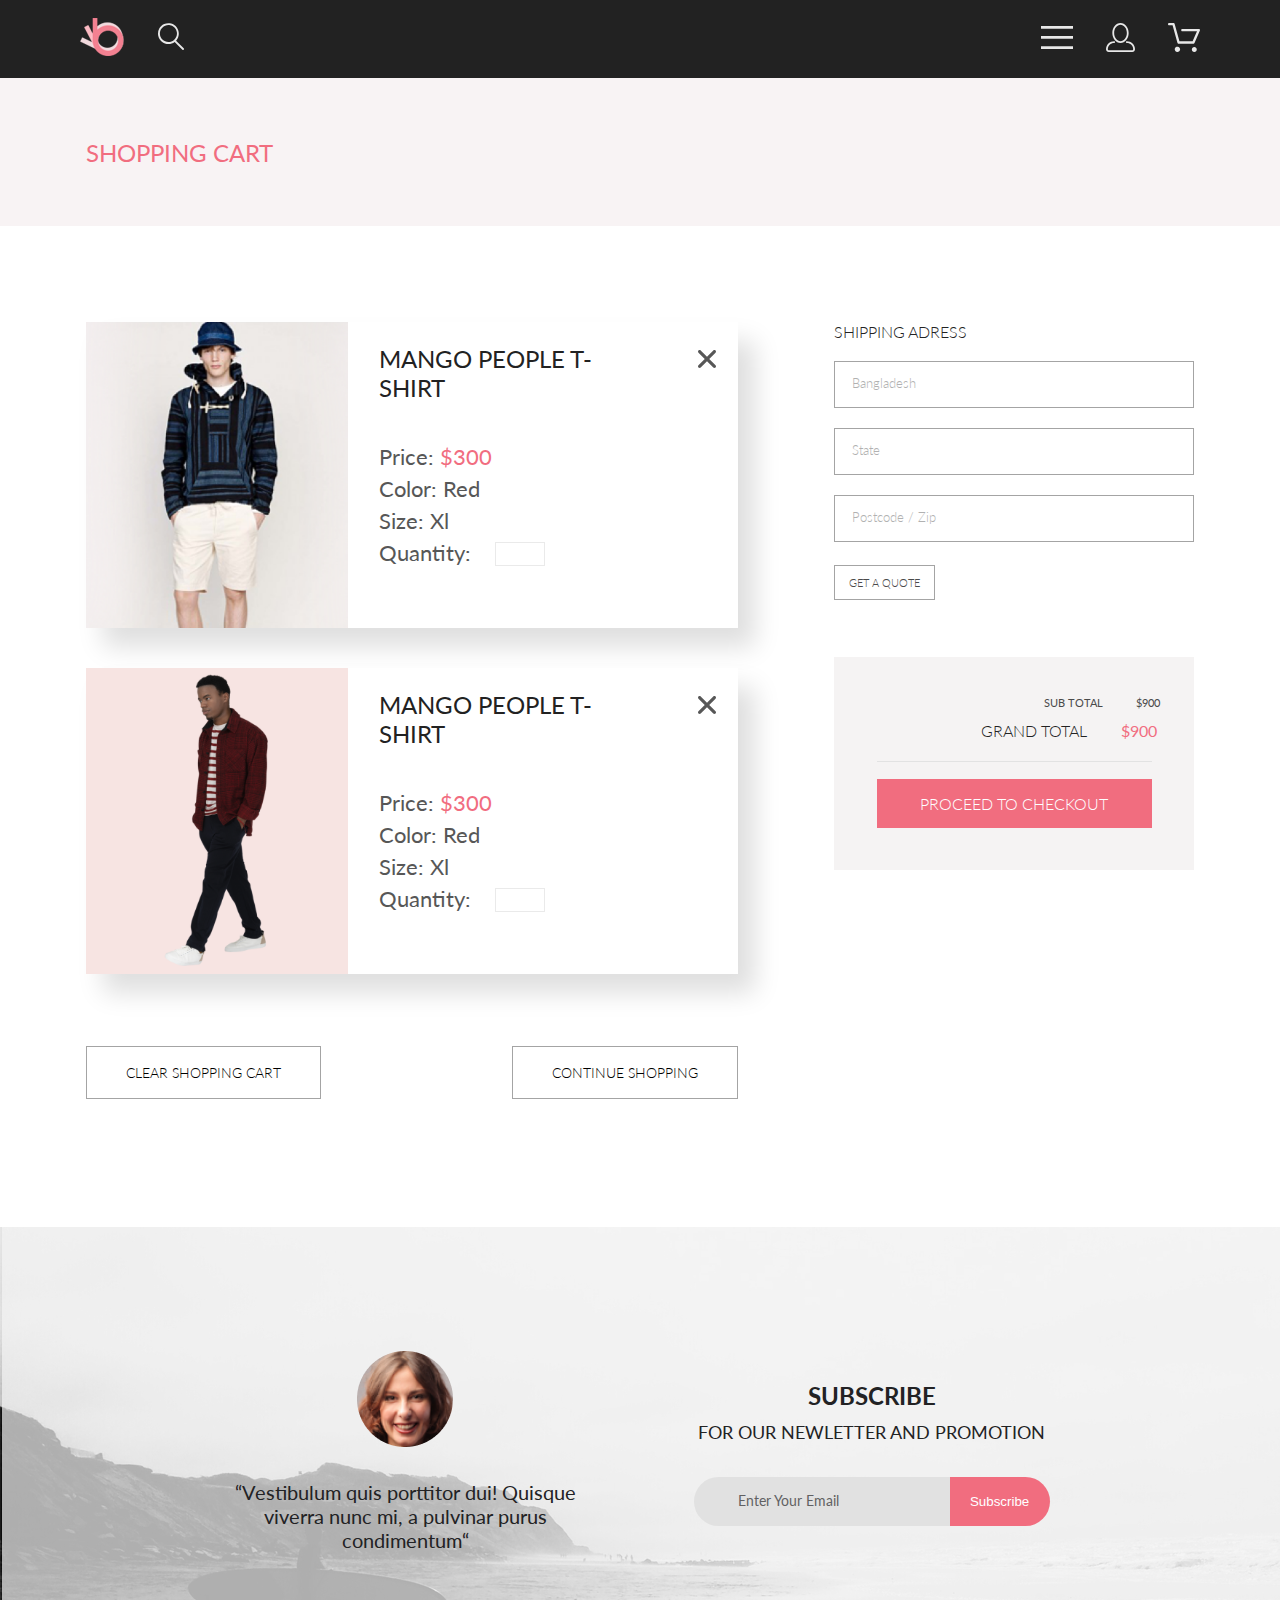
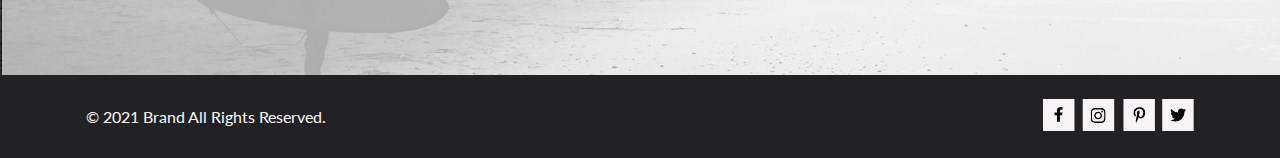
<file: checkout.html>
<!DOCTYPE html>
<html lang="en">
<head>
    <meta charset="UTF-8">
    <meta http-equiv="X-UA-Compatible" content="IE=edge">
    <meta name="viewport" content="width=device-width, initial-scale=1.0">
    <title>Главная</title>
    <link rel="preconnect" href="https://fonts.gstatic.com">
    <link href="https://fonts.googleapis.com/css2?family=Lato:wght@300;400;700;900&display=swap" rel="stylesheet"> 
    <link rel="stylesheet" href="css/style.css"> 
</head>
<body>
        <header class="header">
            <div class="header__block container">
                <div class="header__block__left">
                    <a href="index.html" class="header__logo"><img  width="44" height="38" src="img/Group2.png" alt="logo"></a>
                    <a href="#" class="header__nav"><img  src="img/Forma1.svg" alt="search"></a>
                </div>
                <div class="header__block__right">
                    <div class="header__nav"><a href="#"><img src="img/Forma1(1).svg" alt="logo"></a></div>
                    <div class="header__nav"><a href="#"><img src="img/Forma1(2).svg" alt="logo"></a></div>
                    <div class="header__nav"><a href="#"><img src="img/Forma1(3).svg" alt="logo"></a></div>
                </div>
            </div>
        </header>
        <main>
            <section class="pagePosition">
                <div class="pagePosition__items container">
                    <div class="pagePosition__name">
                        <h1>SHOPPING CART</h1>
                    </div>
                </div>
            </section>
            <div>
                <div class="checkout container">
                    <div class="checkout__left">
                        <div class="checkout__left__list">
                            <article class="checkoutItem">
                                <div class="checkoutItem__img">
                                    <img src="img/Featured03.png" alt="">
                                </div>
                                <div class="checkoutItem__info">
                                    <h4>MANGO  PEOPLE  T-SHIRT</h4>
                                    <div class="checkoutItem__info__stats">
                                        <p>Price: <span class="mainColor">$300</span></p>
                                        <p>Color: <span>Red</span></p>
                                        <p>Size: <span>Xl</span></p>
                                        <p>Quantity:<input type="number" class="checkoutItem__info__stats__quantityBlock inlineBlock"></p>
                                    </div>
                                </div>
                                <a href="#">
                                    <svg width="18" height="18" viewBox="0 0 18 18" fill="none" xmlns="http://www.w3.org/2000/svg">
                                        <path d="M11.2453 9L17.5302 2.71516C17.8285 2.41741 17.9962 2.01336 17.9966 1.59191C17.997 1.17045 17.8299 0.76611 17.5322 0.467833C17.2344 0.169555 16.8304 0.00177586 16.4089 0.00140366C15.9875 0.00103146 15.5831 0.168097 15.2848 0.465848L9 6.75069L2.71516 0.465848C2.41688 0.167571 2.01233 0 1.5905 0C1.16868 0 0.764125 0.167571 0.465848 0.465848C0.167571 0.764125 0 1.16868 0 1.5905C0 2.01233 0.167571 2.41688 0.465848 2.71516L6.75069 9L0.465848 15.2848C0.167571 15.5831 0 15.9877 0 16.4095C0 16.8313 0.167571 17.2359 0.465848 17.5342C0.764125 17.8324 1.16868 18 1.5905 18C2.01233 18 2.41688 17.8324 2.71516 17.5342L9 11.2493L15.2848 17.5342C15.5831 17.8324 15.9877 18 16.4095 18C16.8313 18 17.2359 17.8324 17.5342 17.5342C17.8324 17.2359 18 16.8313 18 16.4095C18 15.9877 17.8324 15.5831 17.5342 15.2848L11.2453 9Z" fill="#575757"/>
                                    </svg>
                                </a>
                            </article>
                            <article class="checkoutItem">
                                <div class="checkoutItem__img">
                                    <img src="img/Featured07.png" alt="">
                                </div>
                                <div class="checkoutItem__info">
                                    <h4>MANGO  PEOPLE  T-SHIRT</h4>
                                    <div class="checkoutItem__info__stats">
                                        <p>Price: <span class="mainColor">$300</span></p>
                                        <p>Color: <span>Red</span></p>
                                        <p>Size: <span>Xl</span></p>
                                        <p>Quantity:<input type="number" class="checkoutItem__info__stats__quantityBlock inlineBlock"></p>
                                    </div>
                                </div>
                                <a href="#">
                                    <svg width="18" height="18" viewBox="0 0 18 18" fill="none" xmlns="http://www.w3.org/2000/svg">
                                        <path d="M11.2453 9L17.5302 2.71516C17.8285 2.41741 17.9962 2.01336 17.9966 1.59191C17.997 1.17045 17.8299 0.76611 17.5322 0.467833C17.2344 0.169555 16.8304 0.00177586 16.4089 0.00140366C15.9875 0.00103146 15.5831 0.168097 15.2848 0.465848L9 6.75069L2.71516 0.465848C2.41688 0.167571 2.01233 0 1.5905 0C1.16868 0 0.764125 0.167571 0.465848 0.465848C0.167571 0.764125 0 1.16868 0 1.5905C0 2.01233 0.167571 2.41688 0.465848 2.71516L6.75069 9L0.465848 15.2848C0.167571 15.5831 0 15.9877 0 16.4095C0 16.8313 0.167571 17.2359 0.465848 17.5342C0.764125 17.8324 1.16868 18 1.5905 18C2.01233 18 2.41688 17.8324 2.71516 17.5342L9 11.2493L15.2848 17.5342C15.5831 17.8324 15.9877 18 16.4095 18C16.8313 18 17.2359 17.8324 17.5342 17.5342C17.8324 17.2359 18 16.8313 18 16.4095C18 15.9877 17.8324 15.5831 17.5342 15.2848L11.2453 9Z" fill="#575757"/>
                                    </svg>
                                </a>
                            </article>
                        </div>
                        <div class="checkout__left__navigation">
                            <a href="#">CLEAR SHOPPING CART</a>
                            <a href="#">CONTINUE SHOPPING</a>
                        </div>
                    </div>
                    <div class="checkout__right">
                        <form action="#" class="checkout__right__addressForm">
                            <h3>SHIPPING ADRESS</h3>
                            <input type="text" placeholder="Bangladesh">
                            <input type="text" placeholder="State">
                            <input type="text" placeholder="Postcode / Zip">
                            <button>GET A QUOTE</button>
                        </form>
                        <div class="checkout__right__process">
                            <h3>SUB TOTAL         <span>$900</span></h3>
                            <h2>GRAND TOTAL      <strong class="mainColor"><span>$900</span></strong></h2>
                            <hr>
                            <a href="">PROCEED TO CHECKOUT</a>
                        </div>
                    </div>
                </div>
            </div>
        </main>
        <footer class="footer">
            <section class="footer__subscribe">
                <div class="footer__subscribe__block">
                    <div class="footer__subscribe__block__photo">
                        <div class="footer__subscribe__block__photo__img">
                            <img src="img/Intersect.png" width="96" height="96" alt="">
                        </div>
                        <div>
                            <p>“Vestibulum quis porttitor dui! Quisque viverra nunc mi, a pulvinar purus condimentum“</p>
                        </div>
                    </div>
                    <div class="footer__subscribe__mail">
                        <div class="footer__subscribe__mail__header">
                            <h3>SUBSCRIBE</h3>
                            <h4>FOR OUR NEWLETTER AND PROMOTION</h4>
                        </div>
                        <form action="submit">
                            <div class="flex">
                                <input type="email" class="footer__subscribe__mail__text" placeholder="Enter Your Email">
                                <input type="submit" class="footer__subscribe__mail__button" value="Subscribe">
                            </div>
                        </form>
                    </div>
                </div>
            </section>
            <div class="footer__rights">
                <div class="footer__rights__block container">
                    <div class="footer__rights__block__text">
                        <p>© 2021  Brand  All Rights Reserved.</p>
                    </div>
                    <div class="footer__rights__block__iconList">
                        <div class="footer__rights__block__iconList__item">
                            <a href="#">
                                <svg width="32" height="32" viewBox="0 0 32 32" fill="none" xmlns="http://www.w3.org/2000/svg">
                                    <path d="M31.4506 0H0V32H31.4506V0Z" fill="var(--footerIconColor2)"/>
                                    <path d="M19.0879 16.28L19.5064 13.616H16.8897V11.8873C16.8897 11.1585 17.2553 10.4481 18.4272 10.4481H19.6167V8.17997C19.6167 8.17997 18.5372 8 17.5051 8C15.3502 8 13.9417 9.27593 13.9417 11.5857V13.616H11.5464V16.28H13.9417V22.72H16.8897V16.28H19.0879Z" fill="var(--footerIconColor1)"/>
                                </svg>
                                    
                            </a>
                        </div>
                        <div class="footer__rights__block__iconList__item">
                            <a href="#"><svg width="33" height="32" viewBox="0 0 33 32" xmlns="http://www.w3.org/2000/svg">
                                <path d="M32.1889 0H0.738281V32H32.1889V0Z" fill="var(--footerIconColor2)"/>
                                <g clip-path="url(#clip0)">
                                <path d="M16.139 12.6816C14.0238 12.6816 12.3177 14.3849 12.3177 16.4966C12.3177 18.6083 14.0238 20.3117 16.139 20.3117C18.2541 20.3117 19.9602 18.6083 19.9602 16.4966C19.9602 14.3849 18.2541 12.6816 16.139 12.6816ZM16.139 18.9769C14.7721 18.9769 13.6547 17.8646 13.6547 16.4966C13.6547 15.1287 14.7688 14.0164 16.139 14.0164C17.5092 14.0164 18.6233 15.1287 18.6233 16.4966C18.6233 17.8646 17.5058 18.9769 16.139 18.9769ZM21.0078 12.5255C21.0078 13.0203 20.6087 13.4154 20.1165 13.4154C19.621 13.4154 19.2252 13.0169 19.2252 12.5255C19.2252 12.0341 19.6243 11.6357 20.1165 11.6357C20.6087 11.6357 21.0078 12.0341 21.0078 12.5255ZM23.5386 13.4287C23.4821 12.2367 23.2094 11.1808 22.3347 10.3109C21.4634 9.44097 20.4058 9.1687 19.2119 9.10894C17.9814 9.03921 14.2932 9.03921 13.0627 9.10894C11.8721 9.16538 10.8145 9.43765 9.93987 10.3076C9.06522 11.1775 8.79584 12.2333 8.73597 13.4253C8.66613 14.6539 8.66613 18.3361 8.73597 19.5646C8.79251 20.7566 9.06522 21.8124 9.93987 22.6824C10.8145 23.5523 11.8688 23.8246 13.0627 23.8843C14.2932 23.9541 17.9814 23.9541 19.2119 23.8843C20.4058 23.8279 21.4634 23.5556 22.3347 22.6824C23.2061 21.8124 23.4788 20.7566 23.5386 19.5646C23.6085 18.3361 23.6085 14.6572 23.5386 13.4287ZM21.949 20.8828C21.6895 21.5335 21.1874 22.0349 20.5322 22.2972C19.5511 22.6857 17.2231 22.596 16.139 22.596C15.0548 22.596 12.7235 22.6824 11.7457 22.2972C11.0939 22.0382 10.5917 21.5369 10.329 20.8828C9.93987 19.9033 10.0297 17.5791 10.0297 16.4966C10.0297 15.4142 9.9432 13.0867 10.329 12.1105C10.5884 11.4597 11.0906 10.9583 11.7457 10.696C12.7268 10.3076 15.0548 10.3972 16.139 10.3972C17.2231 10.3972 19.5545 10.3109 20.5322 10.696C21.184 10.955 21.6862 11.4564 21.949 12.1105C22.3381 13.09 22.2483 15.4142 22.2483 16.4966C22.2483 17.5791 22.3381 19.9066 21.949 20.8828Z" fill="var(--footerIconColor1)"/>
                                </g>
                                <defs>
                                <clipPath id="clip0">
                                <rect width="14.8991" height="17" fill="white" transform="translate(8.68555 8)"/>
                                </clipPath>
                                </defs>
                                </svg>
                            </a>
                        </div>
                        <div class="footer__rights__block__iconList__item">
                            <a href="#"><svg width="32" height="32" viewBox="0 0 32 32" fill="none" xmlns="http://www.w3.org/2000/svg">
                                <path d="M31.9252 0H0.474609V32H31.9252V0Z" fill="var(--footerIconColor2)"/>
                                <g clip-path="url(#clip1)">
                                <path d="M16.7403 8.20312C13.5556 8.20312 10.4082 10.3406 10.4082 13.8C10.4082 16 11.6374 17.25 12.3823 17.25C12.6896 17.25 12.8666 16.3875 12.8666 16.1438C12.8666 15.8531 12.1309 15.2344 12.1309 14.025C12.1309 11.5125 14.0305 9.73125 16.4889 9.73125C18.6027 9.73125 20.1671 10.9406 20.1671 13.1625C20.1671 14.8219 19.506 17.9344 17.3642 17.9344C16.5913 17.9344 15.9302 17.3719 15.9302 16.5656C15.9302 15.3844 16.7496 14.2406 16.7496 13.0219C16.7496 10.9531 13.835 11.3281 13.835 13.8281C13.835 14.3531 13.9002 14.9344 14.133 15.4125C13.7046 17.2688 12.8293 20.0344 12.8293 21.9469C12.8293 22.5375 12.9131 23.1188 12.969 23.7094C13.0745 23.8281 13.0218 23.8156 13.1832 23.7563C14.7476 21.6 14.6917 21.1781 15.3994 18.3562C15.7812 19.0875 16.7683 19.4812 17.5505 19.4812C20.8469 19.4812 22.3275 16.2469 22.3275 13.3313C22.3275 10.2281 19.6643 8.20312 16.7403 8.20312Z" fill="var(--footerIconColor1)"/>
                                </g>
                                <defs>
                                <clipPath id="clip1">
                                <rect width="11.9193" height="16" fill="white" transform="translate(10.4082 8)"/>
                                </clipPath>
                                </defs>
                                </svg>
                            </a>
                        </div>
                        <div class="footer__rights__block__iconList__item">
                            <a href="#">
                                <svg width="32" height="32" viewBox="0 0 32 32" fill="none" xmlns="http://www.w3.org/2000/svg">
                                <path d="M31.6635 0H0.212891V32H31.6635V0Z" fill="var(--footerIconColor2)"/>
                                <g clip-path="url(#clip2)">
                                <path d="M22.417 12.7405C22.427 12.8826 22.427 13.0248 22.427 13.1669C22.427 17.5019 19.1498 22.4969 13.1599 22.4969C11.3145 22.4969 9.60022 21.9588 8.1582 21.0248C8.4204 21.0552 8.67247 21.0654 8.94475 21.0654C10.4674 21.0654 11.8691 20.5476 12.9884 19.6644C11.5565 19.6339 10.3565 18.6898 9.94305 17.3903C10.1447 17.4207 10.3464 17.441 10.5582 17.441C10.8506 17.441 11.1431 17.4004 11.4153 17.3294C9.92291 17.0248 8.80355 15.705 8.80355 14.1111V14.0705C9.23715 14.3141 9.74139 14.4664 10.2758 14.4867C9.39849 13.8979 8.82373 12.8928 8.82373 11.7557C8.82373 11.1466 8.98504 10.5882 9.26741 10.1009C10.8708 12.0908 13.2809 13.3902 15.9833 13.5324C15.9329 13.2887 15.9027 13.035 15.9027 12.7811C15.9027 10.974 17.3548 9.50195 19.1598 9.50195C20.0976 9.50195 20.9446 9.89789 21.5396 10.5375C22.2757 10.3954 22.9816 10.1212 23.6068 9.74561C23.3648 10.507 22.8505 11.1466 22.1749 11.5527C22.8304 11.4817 23.4657 11.2989 24.0505 11.0451C23.6069 11.6948 23.0522 12.2735 22.417 12.7405Z" fill="var(--footerIconColor1)"/>
                                </g>
                                <defs>
                                <clipPath id="clip2">
                                <rect width="15.8924" height="16" fill="white" transform="translate(8.1582 8)"/>
                                </clipPath>
                                </defs>
                                </svg>
                            </a>
                        </div>
                    </div>
                </div>
            </div>
        </footer>
</body>
</html>
</file>
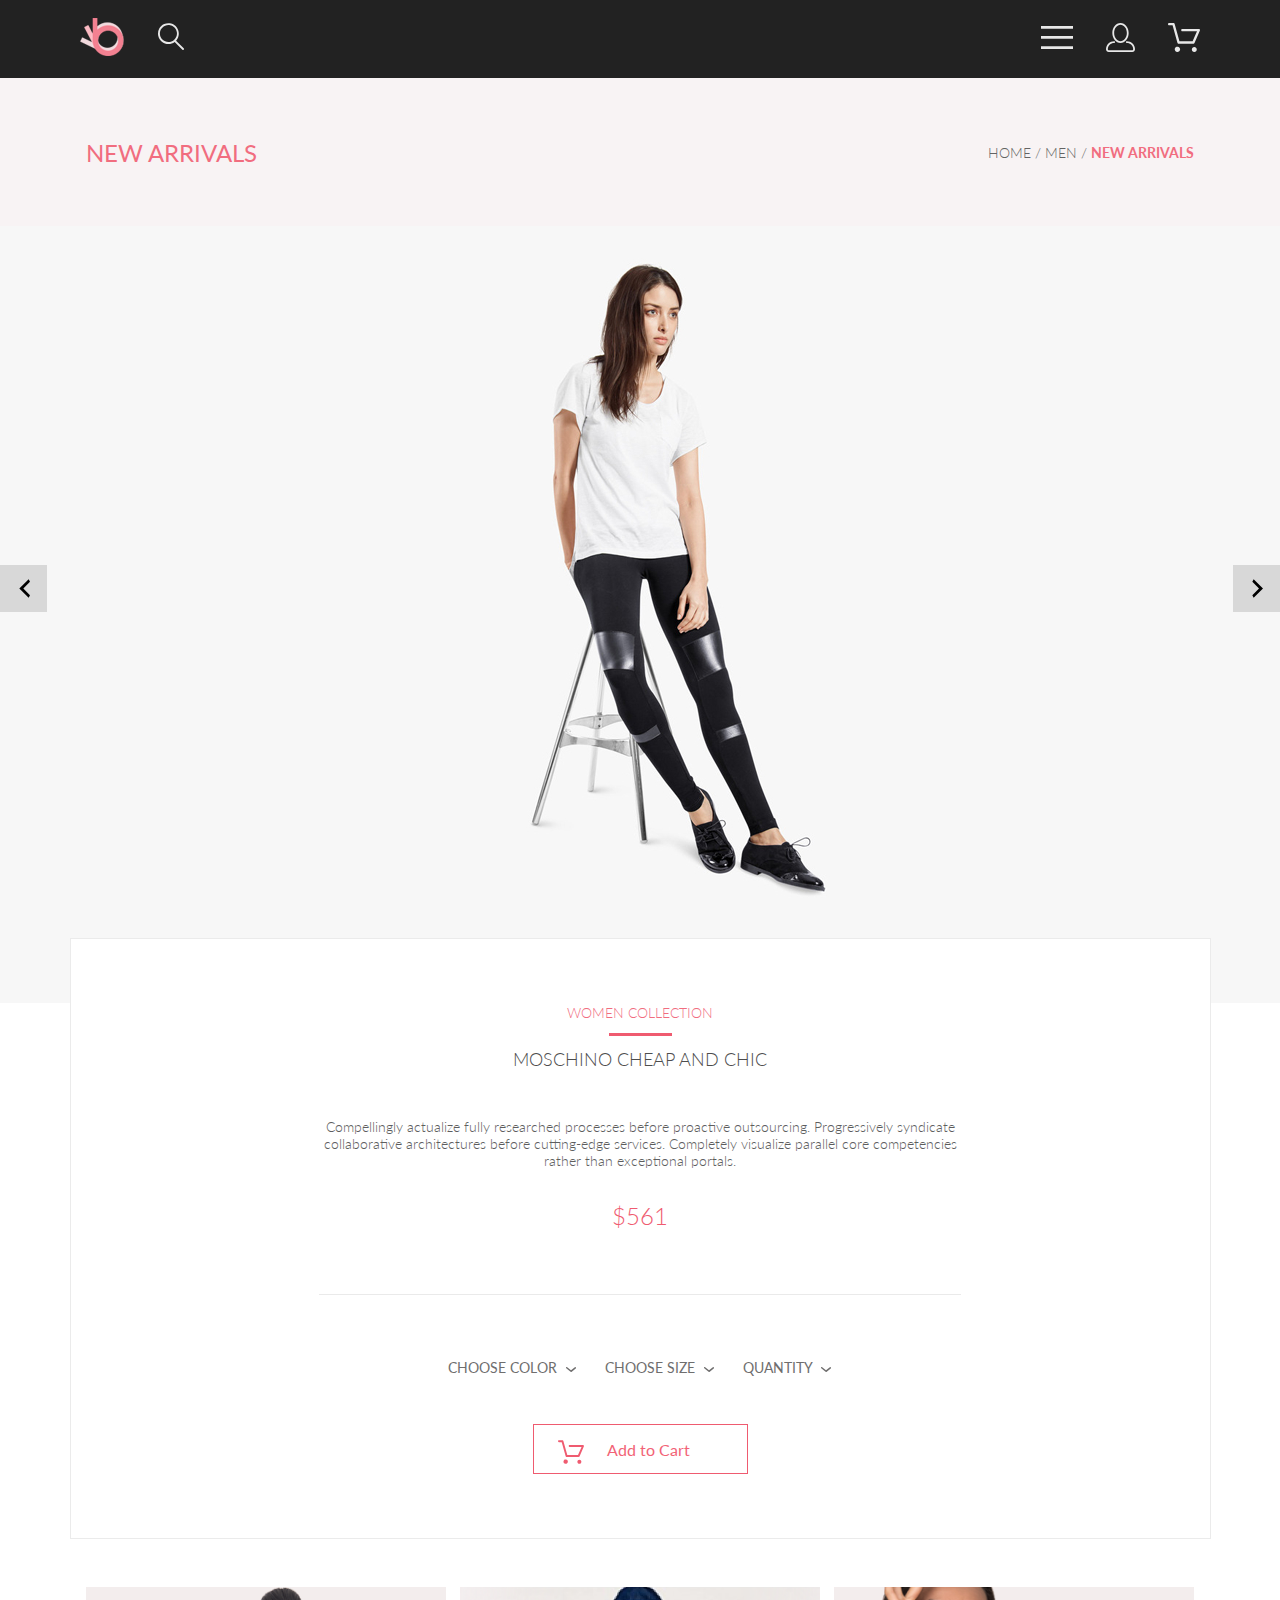
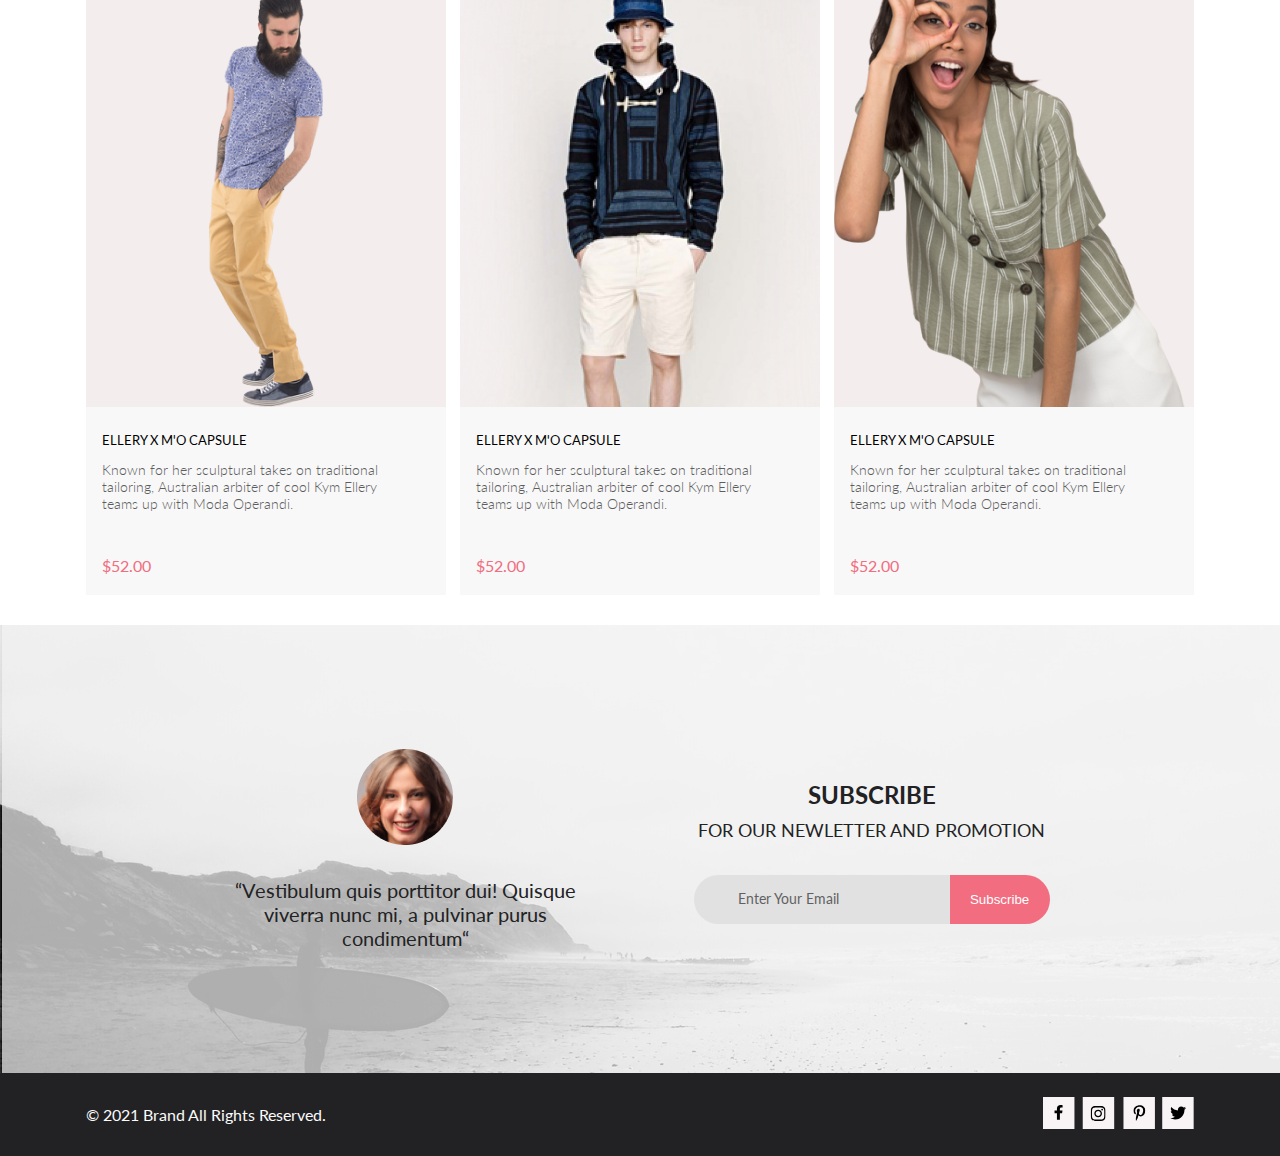
<file: product.html>
<!DOCTYPE html>
<html lang="en">
<head>
    <meta charset="UTF-8">
    <meta http-equiv="X-UA-Compatible" content="IE=edge">
    <meta name="viewport" content="width=device-width, initial-scale=1.0">
    <title>Главная</title>
    <link rel="preconnect" href="https://fonts.gstatic.com">
    <link href="https://fonts.googleapis.com/css2?family=Lato:wght@300;400;700;900&display=swap" rel="stylesheet"> 
    <link rel="stylesheet" href="css/style.css"> 
</head>
<body>
        <header class="header">
            <div class="header__block container">
                <div class="header__block__left">
                    <a href="index.html" class="header__logo"><img  width="44" height="38" src="img/Group2.png" alt="logo"></a>
                    <a href="#" class="header__nav"><img  src="img/Forma1.svg" alt="search"></a>
                </div>
                <div class="header__block__right">
                    <div class="header__nav"><a href="#"><img src="img/Forma1(1).svg" alt="logo"></a></div>
                    <div class="header__nav"><a href="#"><img src="img/Forma1(2).svg" alt="logo"></a></div>
                    <div class="header__nav"><a href="#"><img src="img/Forma1(3).svg" alt="logo"></a></div>
                </div>
            </div>
        </header>
        <main>
            <section class=pagePosition>
                <div class="pagePosition__items container">
                    <div class="pagePosition__name">
                        <h1>NEW ARRIVALS</h1>
                    </div>
                    <div class="pagePosition__tree">
                        <h2>HOME / MEN / <span> NEW ARRIVALS </span></h2>
                    </div>
                </div>
            </section>
            <div class="productBackground">
                <div class="productScreen">
                    <a href="#" class="productScreenButton">
                        <svg width="12" height="21" viewBox="0 0 9 14" xmlns="http://www.w3.org/2000/svg">
                            <path d="M8.99512 2L3.99512 7L8.99512 12L7.99512 14L0.995117 7L7.99512 0L8.99512 2Z"/>
                        </svg>
                    </a>
                    <div class="productScreenImage">
                        <img src="img/Layer42.jpg" alt="">
                    </div>
                    <a href="#" class="productScreenButton">
                        <svg width="12" height="21" viewBox="0 0 9 14" xmlns="http://www.w3.org/2000/svg">
                            <path d="M0.994995 12L5.995 7L0.994995 2L1.995 0L8.995 7L1.995 14L0.994995 12Z"/>
                        </svg>
                    </a>
                </div>
            </div>
            <section class="productInfo">
                <div class="productInfoBlock">
                    <h4>WOMEN COLLECTION</h4>
                    <hr class="redBar">
                    <h3>MOSCHINO CHEAP AND CHIC</h3>
                    <p class="productInfoText">Compellingly actualize fully researched processes before proactive outsourcing. Progressively syndicate collaborative architectures before cutting-edge services. Completely visualize parallel core competencies rather than exceptional portals.</p>
                    <p class="productInfoPrice">$561</p>
                    <hr class="greyBar">
                    <div class="CatalogFilterType CatalogInfoType">
                        <details>
                            <summary>
                                CHOOSE COLOR
                                <img src="img/filterArrow.svg" alt="">
                            </summary>
                        </details>
                        <details>
                            <summary>
                                CHOOSE SIZE 
                                <img src="img/filterArrow.svg" alt="">
                            </summary>
                        </details>
                        <details>
                            <summary>
                                QUANTITY
                                <img src="img/filterArrow.svg" alt="">
                            </summary>
                        </details>
                    </div>
                    <button class="productInfoButton">
                        <svg width="26" height="24" class="productInfoButtonSvg" viewBox="0 0 32 29" xmlns="http://www.w3.org/2000/svg">
                            <path d="M26.2009 29C25.5532 28.9738 24.9415 28.6948 24.4972 28.2227C24.0529 27.7506 23.8114 27.1232 23.8245 26.475C23.8376 25.8269 24.1043 25.2097 24.5673 24.7559C25.0303 24.3022 25.6527 24.048 26.301 24.048C26.9493 24.048 27.5717 24.3022 28.0347 24.7559C28.4977 25.2097 28.7644 25.8269 28.7775 26.475C28.7906 27.1232 28.549 27.7506 28.1047 28.2227C27.6604 28.6948 27.0488 28.9738 26.401 29H26.2009ZM6.75293 26.32C6.75293 25.79 6.91011 25.2718 7.20459 24.8311C7.49907 24.3904 7.91764 24.0469 8.40735 23.844C8.89705 23.6412 9.43594 23.5881 9.95581 23.6915C10.4757 23.7949 10.9532 24.0502 11.328 24.425C11.7028 24.7998 11.9581 25.2773 12.0615 25.7972C12.1649 26.317 12.1118 26.8559 11.9089 27.3456C11.7061 27.8353 11.3626 28.2539 10.9219 28.5483C10.4812 28.8428 9.96304 29 9.43298 29C9.08087 29.0003 8.73212 28.9311 8.40674 28.7966C8.08136 28.662 7.78569 28.4646 7.53662 28.2158C7.28755 27.9669 7.09001 27.6713 6.9552 27.3461C6.82039 27.0208 6.75098 26.6721 6.75098 26.32H6.75293ZM10.553 20.686C10.2935 20.6868 10.0409 20.6024 9.83411 20.4457C9.62727 20.2891 9.47758 20.0689 9.40796 19.819L4.57495 2.36401H1.18201C0.868521 2.36401 0.567859 2.23947 0.346191 2.01781C0.124523 1.79614 0 1.49549 0 1.18201C0 0.868519 0.124523 0.567873 0.346191 0.346205C0.567859 0.124537 0.868521 5.81268e-06 1.18201 5.81268e-06H5.46301C5.7225 -0.00080736 5.97504 0.0837201 6.18176 0.240568C6.38848 0.397416 6.53784 0.617884 6.60693 0.868006L11.4399 18.323H24.6179L29.001 8.27501H14.401C14.2428 8.27961 14.0854 8.25242 13.9379 8.19507C13.7904 8.13771 13.6559 8.05134 13.5424 7.94108C13.4288 7.83082 13.3386 7.69891 13.277 7.55315C13.2154 7.40739 13.1836 7.25075 13.1836 7.0925C13.1836 6.93426 13.2154 6.77762 13.277 6.63186C13.3386 6.4861 13.4288 6.35419 13.5424 6.24393C13.6559 6.13367 13.7904 6.0473 13.9379 5.98994C14.0854 5.93259 14.2428 5.90541 14.401 5.91001H30.814C31.0097 5.90996 31.2022 5.95866 31.3744 6.05172C31.5465 6.14478 31.6928 6.27926 31.7999 6.44301C31.9078 6.60729 31.9734 6.79569 31.9908 6.99145C32.0083 7.18721 31.9771 7.38424 31.9 7.565L26.495 19.977C26.4026 20.1876 26.251 20.3668 26.0585 20.4927C25.866 20.6186 25.641 20.6858 25.411 20.686H10.553Z"/>
                            </svg>                            
                        Add to Cart
                    </button>
                </div>
            </section>
            <div class="CatalogBlock container">
                <div class="featuredItemsList">
                    <article class="featuredItemsItem">
                        <div class="featuredItemsItemImg">
                            <img src="img/Featured04.png" width="360" height="420" alt="">
                            <div class="featuredItemsItemImgButton">
                                <button>
                                    <svg width="26" height="24" class="featuredItemsButtonSvg" viewBox="0 0 32 29" xmlns="http://www.w3.org/2000/svg">
                                        <path d="M26.2009 29C25.5532 28.9738 24.9415 28.6948 24.4972 28.2227C24.0529 27.7506 23.8114 27.1232 23.8245 26.475C23.8376 25.8269 24.1043 25.2097 24.5673 24.7559C25.0303 24.3022 25.6527 24.048 26.301 24.048C26.9493 24.048 27.5717 24.3022 28.0347 24.7559C28.4977 25.2097 28.7644 25.8269 28.7775 26.475C28.7906 27.1232 28.549 27.7506 28.1047 28.2227C27.6604 28.6948 27.0488 28.9738 26.401 29H26.2009ZM6.75293 26.32C6.75293 25.79 6.91011 25.2718 7.20459 24.8311C7.49907 24.3904 7.91764 24.0469 8.40735 23.844C8.89705 23.6412 9.43594 23.5881 9.95581 23.6915C10.4757 23.7949 10.9532 24.0502 11.328 24.425C11.7028 24.7998 11.9581 25.2773 12.0615 25.7972C12.1649 26.317 12.1118 26.8559 11.9089 27.3456C11.7061 27.8353 11.3626 28.2539 10.9219 28.5483C10.4812 28.8428 9.96304 29 9.43298 29C9.08087 29.0003 8.73212 28.9311 8.40674 28.7966C8.08136 28.662 7.78569 28.4646 7.53662 28.2158C7.28755 27.9669 7.09001 27.6713 6.9552 27.3461C6.82039 27.0208 6.75098 26.6721 6.75098 26.32H6.75293ZM10.553 20.686C10.2935 20.6868 10.0409 20.6024 9.83411 20.4457C9.62727 20.2891 9.47758 20.0689 9.40796 19.819L4.57495 2.36401H1.18201C0.868521 2.36401 0.567859 2.23947 0.346191 2.01781C0.124523 1.79614 0 1.49549 0 1.18201C0 0.868519 0.124523 0.567873 0.346191 0.346205C0.567859 0.124537 0.868521 5.81268e-06 1.18201 5.81268e-06H5.46301C5.7225 -0.00080736 5.97504 0.0837201 6.18176 0.240568C6.38848 0.397416 6.53784 0.617884 6.60693 0.868006L11.4399 18.323H24.6179L29.001 8.27501H14.401C14.2428 8.27961 14.0854 8.25242 13.9379 8.19507C13.7904 8.13771 13.6559 8.05134 13.5424 7.94108C13.4288 7.83082 13.3386 7.69891 13.277 7.55315C13.2154 7.40739 13.1836 7.25075 13.1836 7.0925C13.1836 6.93426 13.2154 6.77762 13.277 6.63186C13.3386 6.4861 13.4288 6.35419 13.5424 6.24393C13.6559 6.13367 13.7904 6.0473 13.9379 5.98994C14.0854 5.93259 14.2428 5.90541 14.401 5.91001H30.814C31.0097 5.90996 31.2022 5.95866 31.3744 6.05172C31.5465 6.14478 31.6928 6.27926 31.7999 6.44301C31.9078 6.60729 31.9734 6.79569 31.9908 6.99145C32.0083 7.18721 31.9771 7.38424 31.9 7.565L26.495 19.977C26.4026 20.1876 26.251 20.3668 26.0585 20.4927C25.866 20.6186 25.641 20.6858 25.411 20.686H10.553Z"/>
                                        </svg>
                                    Add to Cart
                                </button>
                            </div>
                        </div>
                        <div class="featuredItemsText">
                            <a href="#"><h3>ELLERY X M'O CAPSULE</h3></a>
                            <p>Known for her sculptural takes on traditional tailoring, Australian arbiter of cool Kym Ellery teams up with Moda Operandi.</p>
                            <p class="price">$52.00</p>
                        </div>
                    </article>
                    <article class="featuredItemsItem">
                        <div class="featuredItemsItemImg">
                            <img src="img/Featured03.png" width="360" height="420" alt="">
                            <div class="featuredItemsItemImgButton">
                                <button>
                                    <svg width="26" height="24" class="featuredItemsButtonSvg" viewBox="0 0 32 29" xmlns="http://www.w3.org/2000/svg">
                                        <path d="M26.2009 29C25.5532 28.9738 24.9415 28.6948 24.4972 28.2227C24.0529 27.7506 23.8114 27.1232 23.8245 26.475C23.8376 25.8269 24.1043 25.2097 24.5673 24.7559C25.0303 24.3022 25.6527 24.048 26.301 24.048C26.9493 24.048 27.5717 24.3022 28.0347 24.7559C28.4977 25.2097 28.7644 25.8269 28.7775 26.475C28.7906 27.1232 28.549 27.7506 28.1047 28.2227C27.6604 28.6948 27.0488 28.9738 26.401 29H26.2009ZM6.75293 26.32C6.75293 25.79 6.91011 25.2718 7.20459 24.8311C7.49907 24.3904 7.91764 24.0469 8.40735 23.844C8.89705 23.6412 9.43594 23.5881 9.95581 23.6915C10.4757 23.7949 10.9532 24.0502 11.328 24.425C11.7028 24.7998 11.9581 25.2773 12.0615 25.7972C12.1649 26.317 12.1118 26.8559 11.9089 27.3456C11.7061 27.8353 11.3626 28.2539 10.9219 28.5483C10.4812 28.8428 9.96304 29 9.43298 29C9.08087 29.0003 8.73212 28.9311 8.40674 28.7966C8.08136 28.662 7.78569 28.4646 7.53662 28.2158C7.28755 27.9669 7.09001 27.6713 6.9552 27.3461C6.82039 27.0208 6.75098 26.6721 6.75098 26.32H6.75293ZM10.553 20.686C10.2935 20.6868 10.0409 20.6024 9.83411 20.4457C9.62727 20.2891 9.47758 20.0689 9.40796 19.819L4.57495 2.36401H1.18201C0.868521 2.36401 0.567859 2.23947 0.346191 2.01781C0.124523 1.79614 0 1.49549 0 1.18201C0 0.868519 0.124523 0.567873 0.346191 0.346205C0.567859 0.124537 0.868521 5.81268e-06 1.18201 5.81268e-06H5.46301C5.7225 -0.00080736 5.97504 0.0837201 6.18176 0.240568C6.38848 0.397416 6.53784 0.617884 6.60693 0.868006L11.4399 18.323H24.6179L29.001 8.27501H14.401C14.2428 8.27961 14.0854 8.25242 13.9379 8.19507C13.7904 8.13771 13.6559 8.05134 13.5424 7.94108C13.4288 7.83082 13.3386 7.69891 13.277 7.55315C13.2154 7.40739 13.1836 7.25075 13.1836 7.0925C13.1836 6.93426 13.2154 6.77762 13.277 6.63186C13.3386 6.4861 13.4288 6.35419 13.5424 6.24393C13.6559 6.13367 13.7904 6.0473 13.9379 5.98994C14.0854 5.93259 14.2428 5.90541 14.401 5.91001H30.814C31.0097 5.90996 31.2022 5.95866 31.3744 6.05172C31.5465 6.14478 31.6928 6.27926 31.7999 6.44301C31.9078 6.60729 31.9734 6.79569 31.9908 6.99145C32.0083 7.18721 31.9771 7.38424 31.9 7.565L26.495 19.977C26.4026 20.1876 26.251 20.3668 26.0585 20.4927C25.866 20.6186 25.641 20.6858 25.411 20.686H10.553Z"/>
                                        </svg>
                                    Add to Cart
                                </button>
                            </div>
                        </div>
                        <div class="featuredItemsText">
                            <a href="#"><h3>ELLERY X M'O CAPSULE</h3></a>
                            <p>Known for her sculptural takes on traditional tailoring, Australian arbiter of cool Kym Ellery teams up with Moda Operandi.</p>
                            <p class="price">$52.00</p>
                        </div>
                    </article>
                    <article class="featuredItemsItem">
                        <div class="featuredItemsItemImg">
                            <img src="img/Featured06.png" width="360" height="420" alt="">
                            <div class="featuredItemsItemImgButton">
                                <button>
                                    <svg width="26" height="24" class="featuredItemsButtonSvg" viewBox="0 0 32 29" xmlns="http://www.w3.org/2000/svg">
                                        <path d="M26.2009 29C25.5532 28.9738 24.9415 28.6948 24.4972 28.2227C24.0529 27.7506 23.8114 27.1232 23.8245 26.475C23.8376 25.8269 24.1043 25.2097 24.5673 24.7559C25.0303 24.3022 25.6527 24.048 26.301 24.048C26.9493 24.048 27.5717 24.3022 28.0347 24.7559C28.4977 25.2097 28.7644 25.8269 28.7775 26.475C28.7906 27.1232 28.549 27.7506 28.1047 28.2227C27.6604 28.6948 27.0488 28.9738 26.401 29H26.2009ZM6.75293 26.32C6.75293 25.79 6.91011 25.2718 7.20459 24.8311C7.49907 24.3904 7.91764 24.0469 8.40735 23.844C8.89705 23.6412 9.43594 23.5881 9.95581 23.6915C10.4757 23.7949 10.9532 24.0502 11.328 24.425C11.7028 24.7998 11.9581 25.2773 12.0615 25.7972C12.1649 26.317 12.1118 26.8559 11.9089 27.3456C11.7061 27.8353 11.3626 28.2539 10.9219 28.5483C10.4812 28.8428 9.96304 29 9.43298 29C9.08087 29.0003 8.73212 28.9311 8.40674 28.7966C8.08136 28.662 7.78569 28.4646 7.53662 28.2158C7.28755 27.9669 7.09001 27.6713 6.9552 27.3461C6.82039 27.0208 6.75098 26.6721 6.75098 26.32H6.75293ZM10.553 20.686C10.2935 20.6868 10.0409 20.6024 9.83411 20.4457C9.62727 20.2891 9.47758 20.0689 9.40796 19.819L4.57495 2.36401H1.18201C0.868521 2.36401 0.567859 2.23947 0.346191 2.01781C0.124523 1.79614 0 1.49549 0 1.18201C0 0.868519 0.124523 0.567873 0.346191 0.346205C0.567859 0.124537 0.868521 5.81268e-06 1.18201 5.81268e-06H5.46301C5.7225 -0.00080736 5.97504 0.0837201 6.18176 0.240568C6.38848 0.397416 6.53784 0.617884 6.60693 0.868006L11.4399 18.323H24.6179L29.001 8.27501H14.401C14.2428 8.27961 14.0854 8.25242 13.9379 8.19507C13.7904 8.13771 13.6559 8.05134 13.5424 7.94108C13.4288 7.83082 13.3386 7.69891 13.277 7.55315C13.2154 7.40739 13.1836 7.25075 13.1836 7.0925C13.1836 6.93426 13.2154 6.77762 13.277 6.63186C13.3386 6.4861 13.4288 6.35419 13.5424 6.24393C13.6559 6.13367 13.7904 6.0473 13.9379 5.98994C14.0854 5.93259 14.2428 5.90541 14.401 5.91001H30.814C31.0097 5.90996 31.2022 5.95866 31.3744 6.05172C31.5465 6.14478 31.6928 6.27926 31.7999 6.44301C31.9078 6.60729 31.9734 6.79569 31.9908 6.99145C32.0083 7.18721 31.9771 7.38424 31.9 7.565L26.495 19.977C26.4026 20.1876 26.251 20.3668 26.0585 20.4927C25.866 20.6186 25.641 20.6858 25.411 20.686H10.553Z"/>
                                        </svg>
                                    Add to Cart
                                </button>
                            </div>
                        </div>
                        <div class="featuredItemsText">
                            <a href="#"><h3>ELLERY X M'O CAPSULE</h3></a>
                            <p>Known for her sculptural takes on traditional tailoring, Australian arbiter of cool Kym Ellery teams up with Moda Operandi.</p>
                            <p class="price">$52.00</p>
                        </div>
                    </article>
                </div>
            </div>
        </main>
        <footer class="footer">
            <section class="footer__subscribe">
                <div class="footer__subscribe__block">
                    <div class="footer__subscribe__block__photo">
                        <div class="footer__subscribe__block__photo__img">
                            <img src="img/Intersect.png" width="96" height="96" alt="">
                        </div>
                        <div>
                            <p>“Vestibulum quis porttitor dui! Quisque viverra nunc mi, a pulvinar purus condimentum“</p>
                        </div>
                    </div>
                    <div class="footer__subscribe__mail">
                        <div class="footer__subscribe__mail__header">
                            <h3>SUBSCRIBE</h3>
                            <h4>FOR OUR NEWLETTER AND PROMOTION</h4>
                        </div>
                        <form action="submit">
                            <div class="flex">
                                <input type="email" class="footer__subscribe__mail__text" placeholder="Enter Your Email">
                                <input type="submit" class="footer__subscribe__mail__button" value="Subscribe">
                            </div>
                        </form>
                    </div>
                </div>
            </section>
            <div class="footer__rights">
                <div class="footer__rights__block container">
                    <div class="footer__rights__block__text">
                        <p>© 2021  Brand  All Rights Reserved.</p>
                    </div>
                    <div class="footer__rights__block__iconList">
                        <div class="footer__rights__block__iconList__item">
                            <a href="#">
                                <svg width="32" height="32" viewBox="0 0 32 32" fill="none" xmlns="http://www.w3.org/2000/svg">
                                    <path d="M31.4506 0H0V32H31.4506V0Z" fill="var(--footerIconColor2)"/>
                                    <path d="M19.0879 16.28L19.5064 13.616H16.8897V11.8873C16.8897 11.1585 17.2553 10.4481 18.4272 10.4481H19.6167V8.17997C19.6167 8.17997 18.5372 8 17.5051 8C15.3502 8 13.9417 9.27593 13.9417 11.5857V13.616H11.5464V16.28H13.9417V22.72H16.8897V16.28H19.0879Z" fill="var(--footerIconColor1)"/>
                                </svg>
                                    
                            </a>
                        </div>
                        <div class="footer__rights__block__iconList__item">
                            <a href="#"><svg width="33" height="32" viewBox="0 0 33 32" xmlns="http://www.w3.org/2000/svg">
                                <path d="M32.1889 0H0.738281V32H32.1889V0Z" fill="var(--footerIconColor2)"/>
                                <g clip-path="url(#clip0)">
                                <path d="M16.139 12.6816C14.0238 12.6816 12.3177 14.3849 12.3177 16.4966C12.3177 18.6083 14.0238 20.3117 16.139 20.3117C18.2541 20.3117 19.9602 18.6083 19.9602 16.4966C19.9602 14.3849 18.2541 12.6816 16.139 12.6816ZM16.139 18.9769C14.7721 18.9769 13.6547 17.8646 13.6547 16.4966C13.6547 15.1287 14.7688 14.0164 16.139 14.0164C17.5092 14.0164 18.6233 15.1287 18.6233 16.4966C18.6233 17.8646 17.5058 18.9769 16.139 18.9769ZM21.0078 12.5255C21.0078 13.0203 20.6087 13.4154 20.1165 13.4154C19.621 13.4154 19.2252 13.0169 19.2252 12.5255C19.2252 12.0341 19.6243 11.6357 20.1165 11.6357C20.6087 11.6357 21.0078 12.0341 21.0078 12.5255ZM23.5386 13.4287C23.4821 12.2367 23.2094 11.1808 22.3347 10.3109C21.4634 9.44097 20.4058 9.1687 19.2119 9.10894C17.9814 9.03921 14.2932 9.03921 13.0627 9.10894C11.8721 9.16538 10.8145 9.43765 9.93987 10.3076C9.06522 11.1775 8.79584 12.2333 8.73597 13.4253C8.66613 14.6539 8.66613 18.3361 8.73597 19.5646C8.79251 20.7566 9.06522 21.8124 9.93987 22.6824C10.8145 23.5523 11.8688 23.8246 13.0627 23.8843C14.2932 23.9541 17.9814 23.9541 19.2119 23.8843C20.4058 23.8279 21.4634 23.5556 22.3347 22.6824C23.2061 21.8124 23.4788 20.7566 23.5386 19.5646C23.6085 18.3361 23.6085 14.6572 23.5386 13.4287ZM21.949 20.8828C21.6895 21.5335 21.1874 22.0349 20.5322 22.2972C19.5511 22.6857 17.2231 22.596 16.139 22.596C15.0548 22.596 12.7235 22.6824 11.7457 22.2972C11.0939 22.0382 10.5917 21.5369 10.329 20.8828C9.93987 19.9033 10.0297 17.5791 10.0297 16.4966C10.0297 15.4142 9.9432 13.0867 10.329 12.1105C10.5884 11.4597 11.0906 10.9583 11.7457 10.696C12.7268 10.3076 15.0548 10.3972 16.139 10.3972C17.2231 10.3972 19.5545 10.3109 20.5322 10.696C21.184 10.955 21.6862 11.4564 21.949 12.1105C22.3381 13.09 22.2483 15.4142 22.2483 16.4966C22.2483 17.5791 22.3381 19.9066 21.949 20.8828Z" fill="var(--footerIconColor1)"/>
                                </g>
                                <defs>
                                <clipPath id="clip0">
                                <rect width="14.8991" height="17" fill="white" transform="translate(8.68555 8)"/>
                                </clipPath>
                                </defs>
                                </svg>
                            </a>
                        </div>
                        <div class="footer__rights__block__iconList__item">
                            <a href="#"><svg width="32" height="32" viewBox="0 0 32 32" fill="none" xmlns="http://www.w3.org/2000/svg">
                                <path d="M31.9252 0H0.474609V32H31.9252V0Z" fill="var(--footerIconColor2)"/>
                                <g clip-path="url(#clip1)">
                                <path d="M16.7403 8.20312C13.5556 8.20312 10.4082 10.3406 10.4082 13.8C10.4082 16 11.6374 17.25 12.3823 17.25C12.6896 17.25 12.8666 16.3875 12.8666 16.1438C12.8666 15.8531 12.1309 15.2344 12.1309 14.025C12.1309 11.5125 14.0305 9.73125 16.4889 9.73125C18.6027 9.73125 20.1671 10.9406 20.1671 13.1625C20.1671 14.8219 19.506 17.9344 17.3642 17.9344C16.5913 17.9344 15.9302 17.3719 15.9302 16.5656C15.9302 15.3844 16.7496 14.2406 16.7496 13.0219C16.7496 10.9531 13.835 11.3281 13.835 13.8281C13.835 14.3531 13.9002 14.9344 14.133 15.4125C13.7046 17.2688 12.8293 20.0344 12.8293 21.9469C12.8293 22.5375 12.9131 23.1188 12.969 23.7094C13.0745 23.8281 13.0218 23.8156 13.1832 23.7563C14.7476 21.6 14.6917 21.1781 15.3994 18.3562C15.7812 19.0875 16.7683 19.4812 17.5505 19.4812C20.8469 19.4812 22.3275 16.2469 22.3275 13.3313C22.3275 10.2281 19.6643 8.20312 16.7403 8.20312Z" fill="var(--footerIconColor1)"/>
                                </g>
                                <defs>
                                <clipPath id="clip1">
                                <rect width="11.9193" height="16" fill="white" transform="translate(10.4082 8)"/>
                                </clipPath>
                                </defs>
                                </svg>
                            </a>
                        </div>
                        <div class="footer__rights__block__iconList__item">
                            <a href="#">
                                <svg width="32" height="32" viewBox="0 0 32 32" fill="none" xmlns="http://www.w3.org/2000/svg">
                                <path d="M31.6635 0H0.212891V32H31.6635V0Z" fill="var(--footerIconColor2)"/>
                                <g clip-path="url(#clip2)">
                                <path d="M22.417 12.7405C22.427 12.8826 22.427 13.0248 22.427 13.1669C22.427 17.5019 19.1498 22.4969 13.1599 22.4969C11.3145 22.4969 9.60022 21.9588 8.1582 21.0248C8.4204 21.0552 8.67247 21.0654 8.94475 21.0654C10.4674 21.0654 11.8691 20.5476 12.9884 19.6644C11.5565 19.6339 10.3565 18.6898 9.94305 17.3903C10.1447 17.4207 10.3464 17.441 10.5582 17.441C10.8506 17.441 11.1431 17.4004 11.4153 17.3294C9.92291 17.0248 8.80355 15.705 8.80355 14.1111V14.0705C9.23715 14.3141 9.74139 14.4664 10.2758 14.4867C9.39849 13.8979 8.82373 12.8928 8.82373 11.7557C8.82373 11.1466 8.98504 10.5882 9.26741 10.1009C10.8708 12.0908 13.2809 13.3902 15.9833 13.5324C15.9329 13.2887 15.9027 13.035 15.9027 12.7811C15.9027 10.974 17.3548 9.50195 19.1598 9.50195C20.0976 9.50195 20.9446 9.89789 21.5396 10.5375C22.2757 10.3954 22.9816 10.1212 23.6068 9.74561C23.3648 10.507 22.8505 11.1466 22.1749 11.5527C22.8304 11.4817 23.4657 11.2989 24.0505 11.0451C23.6069 11.6948 23.0522 12.2735 22.417 12.7405Z" fill="var(--footerIconColor1)"/>
                                </g>
                                <defs>
                                <clipPath id="clip2">
                                <rect width="15.8924" height="16" fill="white" transform="translate(8.1582 8)"/>
                                </clipPath>
                                </defs>
                                </svg>
                            </a>
                        </div>
                    </div>
                </div>
            </div>
        </footer>
</body>
</html>
</file>
<file: css/style.css>
* {
  margin: 0;
  padding: 0;
  -webkit-box-sizing: border-box;
          box-sizing: border-box;
}

body {
  font-family: 'Lato', sans-serif;
  min-height: 100vh;
  display: -ms-grid;
  display: grid;
  -ms-grid-rows: auto 1fr min-content;
      grid-template-rows: auto 1fr -webkit-min-content;
      grid-template-rows: auto 1fr min-content;
}

.container {
  max-width: 1140px;
  padding: 0 16px;
  margin: auto;
  -ms-flex-item-align: center;
      -ms-grid-row-align: center;
      align-self: center;
}

.inlineBlock {
  display: inline-block;
}

.flex {
  display: -webkit-box;
  display: -ms-flexbox;
  display: flex;
}

.relative {
  position: relative;
}

.header {
  background: #222222;
}

.header__block {
  padding: 18px 10px 19px;
  display: -webkit-box;
  display: -ms-flexbox;
  display: flex;
  -webkit-box-pack: justify;
      -ms-flex-pack: justify;
          justify-content: space-between;
}

.header__block__left {
  -webkit-box-align: center;
      -ms-flex-align: center;
          align-items: center;
  display: -webkit-box;
  display: -ms-flexbox;
  display: flex;
}

.header__block__right {
  -webkit-box-align: center;
      -ms-flex-align: center;
          align-items: center;
  display: -webkit-box;
  display: -ms-flexbox;
  display: flex;
}

.header__logo {
  margin-right: 33px;
}

.header__nav label {
  cursor: pointer;
}

.header__nav__menu {
  display: none;
  top: 79px;
  right: 0px;
  color: white;
  width: 232px;
  height: calc(100vh - 79px);
  background: #FFFFFF;
  -webkit-box-shadow: 6px 4px 35px rgba(0, 0, 0, 0.21);
          box-shadow: 6px 4px 35px rgba(0, 0, 0, 0.21);
  position: absolute;
  overflow-y: auto;
}

.header__nav__menu__close {
  position: absolute;
  right: 16px;
  top: 17px;
}

.header__nav__menu h3 {
  margin: 37px 0 0 34px;
  font-family: Lato;
  font-style: normal;
  font-weight: bold;
  font-size: 14px;
  line-height: 17px;
  color: #000000;
}

.header__nav__menu h4 {
  margin: 24px 0 0 34px;
  font-family: Lato;
  font-style: normal;
  font-weight: normal;
  font-size: 14px;
  line-height: 17px;
  color: #F16D7F;
}

.header__nav__menu ul li {
  margin: 21px 0 0 55px;
}

.header__nav__menu a {
  font-family: Lato;
  font-style: normal;
  font-weight: normal;
  font-size: 14px;
  line-height: 17px;
  color: #6F6E6E;
  text-decoration: none;
}

.header__nav:not(:last-child) {
  margin-right: 33px;
}

#menu {
  display: none;
}

#menu:checked ~ .header__nav__menu {
  display: block;
}

@media (max-width: 400px) {
  .header__nav:not(:first-child) {
    display: none;
  }
}

.registration {
  display: -webkit-box;
  display: -ms-flexbox;
  display: flex;
  -webkit-box-pack: justify;
      -ms-flex-pack: justify;
          justify-content: space-between;
  margin: 64px auto 96px auto;
}

.registration__form {
  width: 360px;
  display: -webkit-box;
  display: -ms-flexbox;
  display: flex;
  -webkit-box-orient: vertical;
  -webkit-box-direction: normal;
      -ms-flex-direction: column;
          flex-direction: column;
}

.registration__form h4 {
  font-family: Lato;
  font-style: normal;
  font-weight: 300;
  font-size: 16px;
  line-height: 19px;
  color: #222222;
}

.registration__form__textbox {
  margin: 20px 0 0 0;
  width: 100%;
  padding: 13px;
  border: 1px solid #A4A4A4;
}

.registration__form input::-webkit-input-placeholder {
  font-family: Lato;
  font-style: normal;
  font-weight: 300;
  font-size: 13px;
  line-height: 16px;
  color: #B1B1B1;
}

.registration__form input:-ms-input-placeholder {
  font-family: Lato;
  font-style: normal;
  font-weight: 300;
  font-size: 13px;
  line-height: 16px;
  color: #B1B1B1;
}

.registration__form input::-ms-input-placeholder {
  font-family: Lato;
  font-style: normal;
  font-weight: 300;
  font-size: 13px;
  line-height: 16px;
  color: #B1B1B1;
}

.registration__form input::placeholder {
  font-family: Lato;
  font-style: normal;
  font-weight: 300;
  font-size: 13px;
  line-height: 16px;
  color: #B1B1B1;
}

.registration__form__radio {
  margin: 31px 0;
  display: -webkit-box;
  display: -ms-flexbox;
  display: flex;
}

.registration__form__radio label {
  cursor: pointer;
}

.registration__form__radio label input {
  height: 17px;
  width: 17px;
  cursor: pointer;
}

.registration__form__radio label:last-child {
  margin: 0 0 0 20px;
}

.registration__form p {
  margin: 15px 0 0 0;
  font-family: Lato;
  font-style: normal;
  font-weight: 300;
  font-size: 13px;
  line-height: 16px;
  color: #B1B1B1;
}

.registration__form a {
  background: #F16D7F;
  color: #ffffff;
  text-decoration: none;
  padding: 17px 29px;
  margin: 39px auto 0 0;
}

.registration__perks {
  margin: 0 0 0 22px;
  max-width: 652px;
  font-family: Lato;
  font-style: normal;
  font-weight: 300;
  font-size: 24px;
  line-height: 29px;
  color: #000000;
}

.registration__perks__header {
  margin: 0 0 22px 0;
}

.registration__perks li {
  margin: 21px 0 0 43px;
  list-style-image: url(/img/list.svg);
}

@media (max-width: 768px) {
  .registration__perks {
    font-size: 16px;
    line-height: 19px;
  }
}

@media (max-width: 700px) {
  .registration {
    -webkit-box-orient: vertical;
    -webkit-box-direction: normal;
        -ms-flex-direction: column;
            flex-direction: column;
    -webkit-box-align: center;
        -ms-flex-align: center;
            align-items: center;
  }
  .registration__perks {
    margin: 40px 0;
  }
}

.mainscreenWindow {
  background: #F1E4E6;
  height: 100vh;
  margin: auto;
}

.mainscreenWindowBlock {
  margin: auto;
  display: -webkit-box;
  display: -ms-flexbox;
  display: flex;
  -webkit-box-pack: end;
      -ms-flex-pack: end;
          justify-content: flex-end;
  height: 100%;
  background: url(../img/MainBGImage.png) no-repeat;
  bottom: 0;
  background-size: 100vmin;
  background-position: bottom left;
}

.mainscreenWindowTextBlock {
  margin: 40vh 20vw auto auto;
  max-width: 30%;
}

.mainscreenWindowTextBlock h1 {
  border-left: 12px solid #F16D7F;
  padding: 0 0 0 16px;
  font-family: Lato;
  font-style: normal;
  font-weight: 900;
  font-size: 48px;
  line-height: 58px;
  color: #222222;
}

.mainscreenWindowTextBlock h2 {
  border-left: 12px solid #F16D7F;
  padding: 0 0 0 16px;
  font-family: Lato;
  font-style: normal;
  font-weight: 900;
  font-size: 32px;
  line-height: 38.4px;
}

.mainscreenTextSpan {
  color: #F16D7F;
}

.forWho {
  margin-top: 65px;
  display: -webkit-box;
  display: -ms-flexbox;
  display: flex;
  -ms-flex-wrap: wrap;
      flex-wrap: wrap;
  -webkit-box-pack: justify;
      -ms-flex-pack: justify;
          justify-content: space-between;
}

.forWhoItem {
  display: -webkit-box;
  display: -ms-flexbox;
  display: flex;
  -webkit-box-align: center;
      -ms-flex-align: center;
          align-items: center;
  -webkit-box-pack: center;
      -ms-flex-pack: center;
          justify-content: center;
  position: relative;
  background: #211616;
}

.forWhoItem img {
  width: 100%;
  opacity: 0.3;
}

.forWhoItem:not(:last-child) {
  max-width: 32%;
  margin-bottom: 2%;
}

.forWhoItem:last-child {
  width: 100%;
}

.forWhoItemTextBlock {
  position: absolute;
  display: -webkit-box;
  display: -ms-flexbox;
  display: flex;
  -webkit-box-orient: vertical;
  -webkit-box-direction: normal;
      -ms-flex-direction: column;
          flex-direction: column;
}

.forWhoItemTextBlock h1 {
  font-family: Lato;
  font-style: normal;
  font-weight: normal;
  font-size: 16px;
  line-height: 19px;
  text-align: center;
  color: #FFFFFF;
}

.forWhoItemTextBlock h2 {
  font-family: Lato;
  font-style: normal;
  font-weight: bold;
  font-size: 24px;
  line-height: 29px;
  text-align: center;
  color: #F16D7F;
}

.featuredItems {
  margin-top: 96px;
  display: -webkit-box;
  display: -ms-flexbox;
  display: flex;
  -webkit-box-orient: vertical;
  -webkit-box-direction: normal;
      -ms-flex-direction: column;
          flex-direction: column;
  -webkit-box-pack: center;
      -ms-flex-pack: center;
          justify-content: center;
  -webkit-box-align: end;
      -ms-flex-align: end;
          align-items: flex-end;
}

.featuredItemsHeaderBlock {
  text-align: center;
  -ms-flex-item-align: center;
      -ms-grid-row-align: center;
      align-self: center;
}

.featuredItemsHeaderBlock h2 {
  font-family: Lato;
  font-style: normal;
  font-weight: normal;
  font-size: 30px;
  line-height: 36px;
  color: #222222;
}

.featuredItemsHeaderBlock p {
  margin-top: 6px;
  font-family: Lato;
  font-style: normal;
  font-weight: normal;
  font-size: 14px;
  line-height: 17px;
  color: #9F9F9F;
}

.featuredItemsList {
  margin: 48px 0 auto 0;
  display: -webkit-box;
  display: -ms-flexbox;
  display: flex;
  -webkit-box-pack: justify;
      -ms-flex-pack: justify;
          justify-content: space-between;
  -ms-flex-wrap: wrap;
      flex-wrap: wrap;
}

.featuredItemsItem {
  width: 360px;
  background: #F8F8F8;
  margin-bottom: 30px;
  display: -webkit-box;
  display: -ms-flexbox;
  display: flex;
  -webkit-box-orient: vertical;
  -webkit-box-direction: normal;
      -ms-flex-direction: column;
          flex-direction: column;
}

.featuredItemsItem:hover .featuredItemsItemImgButton {
  -webkit-transition: 1s;
  transition: 1s;
  opacity: 1;
  cursor: pointer;
}

.featuredItemsItemImg {
  position: relative;
  width: 360px;
  height: 420px;
  display: -webkit-box;
  display: -ms-flexbox;
  display: flex;
  -webkit-box-align: center;
      -ms-flex-align: center;
          align-items: center;
  -webkit-box-pack: center;
      -ms-flex-pack: center;
          justify-content: center;
}

.featuredItemsItemImg img {
  position: absolute;
  background: rgba(58, 56, 56, 0.86);
}

.featuredItemsItemImgButton button {
  background: transparent;
  color: white;
  fill: white;
  border: 1px solid white;
  font-family: Lato;
  font-style: normal;
  font-weight: normal;
  font-size: 14px;
  line-height: 17px;
  padding: 15px 57px 9px 24px;
  display: -webkit-box;
  display: -ms-flexbox;
  display: flex;
  font-family: Lato;
  font-style: normal;
  font-weight: normal;
  font-size: 16px;
  line-height: 19px;
}

.featuredItemsItemImgButton button svg {
  margin: 0  23px 0 0;
}

.featuredItemsText {
  margin: 25.35px 28.8px 20px 16.46px;
}

.featuredItemsItemImgButton {
  position: relative;
  background: rgba(58, 56, 56, 0.86);
  width: 100%;
  height: 100%;
  display: -webkit-box;
  display: -ms-flexbox;
  display: flex;
  -webkit-box-align: center;
      -ms-flex-align: center;
          align-items: center;
  -webkit-box-pack: center;
      -ms-flex-pack: center;
          justify-content: center;
  opacity: 0;
  -webkit-transition: all 1s ease-out;
  transition: all 1s ease-out;
}

.featuredItemsText h3 {
  font-family: Lato;
  font-style: normal;
  font-weight: normal;
  font-size: 13px;
  line-height: 16px;
  color: #000000;
}

.featuredItemsText p {
  margin-top: 12.65px;
  font-family: Lato;
  font-style: normal;
  font-weight: 300;
  font-size: 14px;
  line-height: 17px;
  color: #5D5D5D;
  height: 51px;
  overflow: auto;
}

.featuredItemsText a {
  text-decoration: none;
}

.featuredItemsText .price {
  display: -webkit-box;
  display: -ms-flexbox;
  display: flex;
  -webkit-box-align: end;
      -ms-flex-align: end;
          align-items: flex-end;
  font-family: Lato;
  font-style: normal;
  font-weight: normal;
  font-size: 16px;
  line-height: 19px;
  color: #F16D7F;
}

.featuredItemsButton {
  text-decoration: none;
  margin-top: 48px;
  padding: 15px 39px;
  -ms-flex-item-align: center;
      -ms-grid-row-align: center;
      align-self: center;
  background-color: #FFFFFF;
  border: 2px solid #F26376;
  font-family: Lato;
  font-style: normal;
  font-weight: normal;
  font-size: 16px;
  line-height: 19px;
  color: #F26376;
}

.featuredItemsButton:hover {
  background-color: #F26376;
  border: 2px solid #FFFFFF;
  color: #FFFFFF;
}

.whyUs {
  background-color: #222224;
  margin-top: 95px;
}

.whyUsBlock {
  display: -webkit-box;
  display: -ms-flexbox;
  display: flex;
  -webkit-box-pack: justify;
      -ms-flex-pack: justify;
          justify-content: space-between;
  -webkit-box-align: center;
      -ms-flex-align: center;
          align-items: center;
  height: 100%;
}

.whyUsItem {
  margin: 103px 0;
  display: -webkit-box;
  display: -ms-flexbox;
  display: flex;
  -webkit-box-pack: center;
      -ms-flex-pack: center;
          justify-content: center;
  -webkit-box-orient: vertical;
  -webkit-box-direction: normal;
      -ms-flex-direction: column;
          flex-direction: column;
  max-width: 360px;
}

.whyUsItem h3 {
  text-align: center;
  font-family: Lato;
  font-style: normal;
  font-weight: normal;
  font-size: 19.96px;
  line-height: 24px;
  color: #FBFBFB;
}

.whyUsItemImg {
  -webkit-box-align: center;
      -ms-flex-align: center;
          align-items: center;
  margin: auto;
  height: 60px;
}

.whyUsItem p {
  padding: 16px 0 0 0;
  font-family: Lato;
  font-style: normal;
  font-weight: 300;
  font-size: 13.972px;
  line-height: 17px;
  text-align: center;
  color: #FBFBFB;
}

.footer__subscribe {
  background-color: #F2F2F2;
}

.footer__subscribe__block {
  max-width: 1600px;
  margin: auto;
  background: url(../img/photoSubscribe.jpg) no-repeat;
  background-size: auto 100%;
  height: 448px;
  display: -webkit-box;
  display: -ms-flexbox;
  display: flex;
  -webkit-box-pack: justify;
      -ms-flex-pack: justify;
          justify-content: space-between;
  -webkit-box-align: center;
      -ms-flex-align: center;
          align-items: center;
}

.footer__subscribe__block__photo {
  margin: 0 0 0 18%;
  max-width: 350px;
  display: -webkit-box;
  display: -ms-flexbox;
  display: flex;
  -webkit-box-orient: vertical;
  -webkit-box-direction: normal;
      -ms-flex-direction: column;
          flex-direction: column;
}

.footer__subscribe__block__photo p {
  font-family: Lato;
  font-style: normal;
  font-weight: normal;
  font-size: 20px;
  line-height: 24px;
  text-align: center;
  color: #222224;
  text-align: center;
  padding: 30px 0 0 0;
}

.footer__subscribe__block__photo__img {
  margin: 0 auto;
}

.footer__subscribe__mail {
  margin: 0 18% 0 0;
}

.footer__subscribe__mail__header {
  margin: 0 0 30px;
}

.footer__subscribe__mail h3 {
  font-family: Lato;
  font-style: normal;
  font-weight: bold;
  font-size: 24px;
  line-height: 167.2%;
  text-align: center;
  color: #222224;
}

.footer__subscribe__mail h4 {
  font-family: Lato;
  font-style: normal;
  font-weight: normal;
  font-size: 18px;
  line-height: 167.2%;
  text-align: center;
  color: #222224;
}

.footer__subscribe__mail__text {
  border: none;
  background: #E1E1E1;
  padding: 16px 10px;
  border-radius: 25px 0  0 25px;
  height: 49px;
  width: 256px;
  padding-left: 22px;
}

.footer__subscribe__mail__text::-webkit-input-placeholder {
  padding: 0 0 0 22px;
  font-family: Lato;
  font-style: normal;
  font-weight: normal;
  font-size: 14px;
  line-height: 17px;
  display: -webkit-box;
  display: flex;
  -webkit-box-align: center;
          align-items: center;
  color: #222224;
  opacity: 0.67;
}

.footer__subscribe__mail__text:-ms-input-placeholder {
  padding: 0 0 0 22px;
  font-family: Lato;
  font-style: normal;
  font-weight: normal;
  font-size: 14px;
  line-height: 17px;
  display: -ms-flexbox;
  display: flex;
  -ms-flex-align: center;
      align-items: center;
  color: #222224;
  opacity: 0.67;
}

.footer__subscribe__mail__text::-ms-input-placeholder {
  padding: 0 0 0 22px;
  font-family: Lato;
  font-style: normal;
  font-weight: normal;
  font-size: 14px;
  line-height: 17px;
  display: -ms-flexbox;
  display: flex;
  -ms-flex-align: center;
      align-items: center;
  color: #222224;
  opacity: 0.67;
}

.footer__subscribe__mail__text::placeholder {
  padding: 0 0 0 22px;
  font-family: Lato;
  font-style: normal;
  font-weight: normal;
  font-size: 14px;
  line-height: 17px;
  display: -webkit-box;
  display: -ms-flexbox;
  display: flex;
  -webkit-box-align: center;
      -ms-flex-align: center;
          align-items: center;
  color: #222224;
  opacity: 0.67;
}

.footer__subscribe__mail__text:focus {
  outline: none;
  border: 1px solid red;
}

.footer__subscribe__mail__button {
  border: none;
  cursor: pointer;
  border-radius: 0 25px 25px 0;
  background-color: #F16D7F;
  color: white;
  height: 49px;
  width: 100px;
}

.footer__subscribe__mail__button:focus {
  outline: none;
  border: 2px solid gray;
}

.footer__subscribe__mail__button:hover {
  background-color: #f1344d;
}

.footer__rights {
  background-color: #222224;
  display: -webkit-box;
  display: -ms-flexbox;
  display: flex;
  -webkit-box-pack: justify;
      -ms-flex-pack: justify;
          justify-content: space-between;
  -webkit-box-align: center;
      -ms-flex-align: center;
          align-items: center;
}

.footer__rights__block {
  width: 100%;
  height: 100%;
  display: -webkit-box;
  display: -ms-flexbox;
  display: flex;
  -webkit-box-pack: justify;
      -ms-flex-pack: justify;
          justify-content: space-between;
  -webkit-box-align: center;
      -ms-flex-align: center;
          align-items: center;
}

.footer__rights__block__text {
  margin: 24px 0;
  font-family: Lato;
  font-style: normal;
  font-weight: normal;
  font-size: 16px;
  line-height: 19px;
  color: #FBFBFB;
}

.footer__rights__block__iconList {
  margin: 24px 0;
  display: -webkit-box;
  display: -ms-flexbox;
  display: flex;
}

.footer__rights__block__iconList__item {
  --footerIconColor1: #000000;
  --footerIconColor2: #F8F3F4;
}

.footer__rights__block__iconList__item:hover {
  --footerIconColor1: #F8F3F4;
  --footerIconColor2: #F16D7F;
}

.footer__rights__block__iconList__item:not(:last-child) {
  margin-right: 7.3px;
}

@media (max-width: 768px) {
  .footer__subscribe__block {
    -webkit-box-pack: center;
        -ms-flex-pack: center;
            justify-content: center;
    -webkit-box-orient: vertical;
    -webkit-box-direction: normal;
        -ms-flex-direction: column;
            flex-direction: column;
    height: auto;
  }
  .footer__subscribe__block__photo {
    margin: 64px auto 48px auto;
  }
  .footer__subscribe__mail {
    margin: 0 auto 140px;
  }
  .footer__subscribe__mail__text {
    width: 50vw;
  }
  .footer__rights__block {
    -webkit-box-pack: center;
        -ms-flex-pack: center;
            justify-content: center;
    -webkit-box-orient: vertical;
    -webkit-box-direction: reverse;
        -ms-flex-direction: column-reverse;
            flex-direction: column-reverse;
  }
  .footer__rights__block__iconList {
    margin: 48px 0;
  }
}

.pagePosition {
  height: 148px;
  background-color: #F8F3F4;
}

.pagePosition__items {
  height: 100%;
  display: -webkit-box;
  display: -ms-flexbox;
  display: flex;
  -webkit-box-pack: justify;
      -ms-flex-pack: justify;
          justify-content: space-between;
  -webkit-box-align: center;
      -ms-flex-align: center;
          align-items: center;
}

.pagePosition__name h1 {
  font-family: Lato;
  font-style: normal;
  font-weight: normal;
  font-size: 24px;
  line-height: 29px;
  color: #F16D7F;
}

.pagePosition__tree h2 {
  font-family: Lato;
  font-style: normal;
  font-weight: 300;
  font-size: 14px;
  line-height: 17px;
  color: #636363;
}

.pagePosition__tree span {
  font-family: Lato;
  font-style: normal;
  font-weight: bold;
  font-size: 14px;
  line-height: 17px;
  color: #F16D7F;
}

.CatalogBlock {
  display: -webkit-box;
  display: -ms-flexbox;
  display: flex;
  -webkit-box-orient: vertical;
  -webkit-box-direction: normal;
      -ms-flex-direction: column;
          flex-direction: column;
}

.CatalogBlockNav {
  margin: 36px 0 0 0;
  padding: 15px 0 0 0;
  display: -webkit-box;
  display: -ms-flexbox;
  display: flex;
  -webkit-box-orient: horizontal;
  -webkit-box-direction: normal;
      -ms-flex-direction: row;
          flex-direction: row;
}

.CatalogFilter {
  cursor: pointer;
  width: 360px;
  background: #FFFFFF;
}

.CatalogFilterDetails {
  padding-top: 15px;
  position: absolute;
  width: 360px;
  z-index: 1;
}

.CatalogFilterDetails summary {
  padding-left: 15px;
}

.CatalogFilterDetails[open] {
  color: #F16D7F;
  fill: #F16D7F;
  -webkit-box-shadow: 6px 4px 35px rgba(0, 0, 0, 0.21);
          box-shadow: 6px 4px 35px rgba(0, 0, 0, 0.21);
}

.filterBlockFirst {
  margin-top: 46px;
}

.filterBlockClose {
  font-family: Lato;
  font-style: normal;
  font-weight: 600;
  font-size: 14px;
  line-height: 17px;
  margin: 10px 0 0 20px;
  position: absolute;
}

summary::before {
  display: none !important;
}

.CatalogFilterDetailsBlock {
  background: #FFFFFF;
  padding: 0 0 18px;
}

.CatalogFilterDetailsBlock details {
  font-family: Lato;
  font-style: normal;
  font-weight: 600;
  font-size: 14px;
  line-height: 17px;
  background: #FFFFFF;
  margin: 18px 15px 18px 17px;
  display: -webkit-box !important;
  display: -ms-flexbox !important;
  display: flex !important;
  -webkit-box-orient: vertical;
  -webkit-box-direction: normal;
      -ms-flex-direction: column;
          flex-direction: column;
}

.CatalogFilterDetailsBlock details:last-child {
  margin: 0px 17px;
}

.CatalogFilterDetailsBlock summary {
  padding: 10px;
  border-left: 4px solid #F16D7F;
  border-bottom: 1px solid #EBEBEB;
}

.CatalogFilterDetailsBlock a {
  text-decoration: none;
  font-family: Lato;
  font-style: normal;
  font-weight: normal;
  font-size: 14px;
  line-height: 17px;
  color: #6F6E6E;
  margin: 11px 0 11px 34px;
}

.filterBlock details {
  display: -webkit-box;
  display: -ms-flexbox;
  display: flex;
  -webkit-box-orient: vertical;
  -webkit-box-direction: normal;
      -ms-flex-direction: column;
          flex-direction: column;
}

.CatalogFilter summary {
  cursor: pointer;
  position: relative;
  list-style: none;
  font-family: Lato;
  font-style: normal;
  font-weight: 600;
  font-size: 14px;
  line-height: 17px;
}

.CatalogFilterType {
  margin: 15px 0 0 30px;
  display: -webkit-box;
  display: -ms-flexbox;
  display: flex;
  -webkit-box-orient: horizontal;
  -webkit-box-direction: normal;
      -ms-flex-direction: row;
          flex-direction: row;
}

.CatalogFilterType label {
  margin: 7px 0 0 9px;
  font-family: Roboto;
  font-style: normal;
  font-weight: normal;
  font-size: 14px;
  line-height: 16px;
  color: #6F6E6E;
}

.CatalogFilterType label:last-child {
  margin: 7px 0 11px 9px;
}

.CatalogFilterType label input {
  width: 13px;
  height: 13px;
}

.CatalogFilterType summary {
  list-style: none;
  cursor: pointer;
  font-family: Lato;
  font-style: normal;
  font-weight: normal;
  font-size: 14px;
  line-height: 17px;
  color: #6F6E6E;
}

.CatalogFilterType img {
  display: inline-block;
  padding: 0 0 0 5px;
}

.CatalogFilterType details:not(:last-child) {
  margin-right: 28px;
}

.CatalogFilterDetails svg {
  width: 15px;
  height: 10px;
}

.CatalogFilterTypeSize {
  margin: 7px 0 0 0;
  position: absolute;
  z-index: 1;
  background: white;
  display: -webkit-box;
  display: -ms-flexbox;
  display: flex;
  -webkit-box-orient: vertical;
  -webkit-box-direction: normal;
      -ms-flex-direction: column;
          flex-direction: column;
  width: 79px;
  -webkit-box-shadow: 6px 4px 35px rgba(0, 0, 0, 0.21);
          box-shadow: 6px 4px 35px rgba(0, 0, 0, 0.21);
}

.CatalogPageBlock {
  margin: 48px auto 0px auto;
  display: -webkit-box;
  display: -ms-flexbox;
  display: flex;
  -webkit-box-pack: center;
      -ms-flex-pack: center;
          justify-content: center;
  border: 1px solid #EBEBEB;
  border-radius: 3px;
}

.CatalogPageBlock ul {
  display: -webkit-box;
  display: -ms-flexbox;
  display: flex;
  -webkit-box-orient: horizontal;
  -webkit-box-direction: normal;
      -ms-flex-direction: row;
          flex-direction: row;
  list-style: none;
}

.CatalogPageItem {
  margin: 12px 8px;
  text-decoration: none;
  color: #C4C4C4;
}

.CatalogPageItemLastNum {
  margin: 12px 16px 12px 8px;
}

.CatalogPageItem:last-child {
  margin: 12px 16px;
}

.CatalogPageItem:first-child {
  margin: 12px 8px 12px 16px;
}

.CatalogPageBlock a {
  text-decoration: none;
  font-family: Lato;
  font-style: normal;
  font-weight: 300;
  font-size: 16px;
  line-height: 19px;
  color: #C4C4C4;
}

.CatalogPageBlock a:hover {
  font-weight: bold;
  color: #F16D7F;
}

.CatalogPageHellip {
  margin: 12px 0;
  color: #C4C4C4;
}

.productBackground {
  background-color: #F7F7F7;
  height: 777px;
}

.productScreen {
  max-width: 1600px;
  display: -webkit-box;
  display: -ms-flexbox;
  display: flex;
  -webkit-box-pack: center;
      -ms-flex-pack: center;
          justify-content: center;
  -webkit-box-align: center;
      -ms-flex-align: center;
          align-items: center;
  margin: auto;
}

.productScreenImage img {
  max-height: 100%;
  max-width: 100%;
  display: block;
}

.productScreenButton {
  position: absolute;
  display: -webkit-box;
  display: -ms-flexbox;
  display: flex;
  -webkit-box-pack: center;
      -ms-flex-pack: center;
          justify-content: center;
  -webkit-box-align: center;
      -ms-flex-align: center;
          align-items: center;
  width: 47px;
  height: 47px;
  background: rgba(42, 42, 42, 0.15);
}

.productScreenButton:first-child {
  left: 0px;
}

.productScreenButton:last-child {
  right: 0px;
}

.productScreenButton:hover {
  fill: #F16D7F;
}

.productInfo {
  background-color: white;
  max-width: 1141px;
  margin: -65px auto 0 auto;
  border: 1px solid #EBEBEB;
  position: relative;
  z-index: 1;
}

.productInfoBlock {
  max-width: 642px;
  display: -webkit-box;
  display: -ms-flexbox;
  display: flex;
  -webkit-box-orient: vertical;
  -webkit-box-direction: normal;
      -ms-flex-direction: column;
          flex-direction: column;
  -webkit-box-align: center;
      -ms-flex-align: center;
          align-items: center;
  margin: auto;
}

.productInfoBlock h4 {
  margin: 64.54px 0 12px;
  font-family: Lato;
  font-style: normal;
  font-weight: 300;
  font-size: 14px;
  line-height: 17px;
  color: #F16D7F;
}

.redBar {
  width: 63px;
  height: 3.03px;
  border: none;
  background: #EF5B70;
}

.productInfoBlock h3 {
  margin: 12px 0 48px;
  font-family: Lato;
  font-style: normal;
  font-weight: 300;
  font-size: 18px;
  line-height: 22px;
  color: #4D4D4D;
}

.productInfoText {
  font-family: Lato;
  font-style: normal;
  font-weight: 300;
  font-size: 14px;
  line-height: 17px;
  text-align: center;
  color: #5E5E5E;
}

.productInfoPrice {
  margin: 32px 0 64px;
  font-family: Lato;
  font-style: normal;
  font-weight: 300;
  font-size: 24px;
  line-height: 29px;
  color: #EF5B70;
}

.greyBar {
  height: 1.01px;
  width: 100%;
  border: none;
  background: #EAEAEA;
}

.CatalogInfoType {
  margin: 64px 0 0 0;
}

.productInfoButton {
  display: -webkit-box;
  display: -ms-flexbox;
  display: flex;
  fill: #EF5B70;
  margin: 48px auto 64px auto;
  background-color: #FFFFFF;
  border: 1px solid #EF5B70;
  font-family: Lato;
  font-style: normal;
  font-weight: normal;
  font-size: 16px;
  line-height: 19px;
  color: #F26376;
  padding: 15px 57px 9px 24px;
}

.productInfoButtonSvg {
  margin: 0  23px 0 0;
}

.productInfoButton:hover {
  fill: #FFFFFF;
  margin: 48px auto 64px auto;
  background-color: #EF5B70;
  color: #FFFFFF;
  padding: 15px 57px 9px 24px;
}

@-webkit-keyframes checkoutButton {
  0% {
  }
  100% {
    background: #EF5B70;
    -webkit-transform: rotateZ(5deg) scale(1.1);
            transform: rotateZ(5deg) scale(1.1);
  }
}

@keyframes checkoutButton {
  0% {
  }
  100% {
    background: #EF5B70;
    -webkit-transform: rotateZ(5deg) scale(1.1);
            transform: rotateZ(5deg) scale(1.1);
  }
}

.checkout {
  margin: 96px auto 128px auto;
  display: -webkit-box;
  display: -ms-flexbox;
  display: flex;
  -webkit-box-pack: justify;
      -ms-flex-pack: justify;
          justify-content: space-between;
}

.checkout__left {
  max-width: 652px;
}

.checkout__left__navigation {
  margin: 72px 0 0 0;
  display: -webkit-box;
  display: -ms-flexbox;
  display: flex;
  -webkit-box-pack: justify;
      -ms-flex-pack: justify;
          justify-content: space-between;
}

.checkout__left__navigation a {
  padding: 17px 39px;
  border: 1px solid #A4A4A4;
  font-family: Lato;
  font-style: normal;
  font-weight: 300;
  font-size: 14px;
  line-height: 17px;
  color: #000000;
  text-decoration: none;
}

.checkout__right__addressForm {
  width: 360px;
  display: -webkit-box;
  display: -ms-flexbox;
  display: flex;
  -webkit-box-orient: vertical;
  -webkit-box-direction: normal;
      -ms-flex-direction: column;
          flex-direction: column;
}

.checkout__right__addressForm h3 {
  font-family: Lato;
  font-style: normal;
  font-weight: 300;
  font-size: 16px;
  line-height: 19px;
  color: #222222;
}

.checkout__right__addressForm input {
  outline: none;
  margin: 20px 0 0 0;
  padding: 13px 0 16px 17px;
  font-family: Lato;
  font-style: normal;
  font-weight: 300;
  font-size: 13px;
  line-height: 16px;
  color: #222222;
  border: 1px solid #A4A4A4;
}

.checkout__right__addressForm input::-webkit-input-placeholder {
  color: #B1B1B1;
}

.checkout__right__addressForm input:-ms-input-placeholder {
  color: #B1B1B1;
}

.checkout__right__addressForm input::-ms-input-placeholder {
  color: #B1B1B1;
}

.checkout__right__addressForm input::placeholder {
  color: #B1B1B1;
}

.checkout__right__addressForm button {
  cursor: pointer;
  margin: 23px auto auto 0;
  padding: 10px 14px;
  font-family: Lato;
  font-style: normal;
  font-weight: 300;
  font-size: 11px;
  line-height: 13px;
  color: #4A4A4A;
  background-color: #FFFFFF;
  border: 1px solid #A4A4A4;
}

.checkout__right__process {
  width: 360px;
  margin: 57px 0 0 0;
  background: #F5F3F3;
  display: -webkit-box;
  display: -ms-flexbox;
  display: flex;
  -webkit-box-orient: vertical;
  -webkit-box-direction: normal;
      -ms-flex-direction: column;
          flex-direction: column;
  text-align: right;
}

.checkout__right__process h3 {
  padding: 39px 34px 0 0;
  font-family: Lato;
  font-style: normal;
  font-weight: normal;
  font-size: 11px;
  line-height: 13px;
  color: #4A4A4A;
}

.checkout__right__process h2 {
  padding: 12px 37px 0 0;
  font-family: Lato;
  font-style: normal;
  font-weight: 300;
  font-size: 16px;
  line-height: 19px;
  color: #222222;
}

.checkout__right__process span {
  padding: 0 0 0 30px;
}

.checkout__right__process hr {
  margin: 21px auto auto auto;
  background: #E2E2E2;
  width: 275px;
  height: 1px;
  border: none;
}

.checkout__right__process a {
  margin: 17px auto 42px auto;
  padding: 15px 0;
  width: 275px;
  text-align: center;
  background: #F16D7F;
  text-decoration: none;
  font-family: Lato;
  font-style: normal;
  font-weight: 300;
  font-size: 16px;
  line-height: 19px;
  color: #FFFFFF;
}

.checkout__right__process a:hover {
  -webkit-animation: checkoutButton 0.5s infinite alternate;
          animation: checkoutButton 0.5s infinite alternate;
}

@media (max-width: 1070px) {
  .checkout {
    -webkit-box-pack: center;
        -ms-flex-pack: center;
            justify-content: center;
    -webkit-box-orient: vertical;
    -webkit-box-direction: normal;
        -ms-flex-direction: column;
            flex-direction: column;
    -webkit-box-align: center;
        -ms-flex-align: center;
            align-items: center;
  }
  .checkout__right {
    margin: 64px 0 0 0;
    display: -webkit-box;
    display: -ms-flexbox;
    display: flex;
    max-width: 1140px;
  }
  .checkout__right__process {
    margin: 0 0 0 15px;
  }
}

@media (max-width: 700px) {
  .checkout__right {
    -webkit-box-orient: vertical;
    -webkit-box-direction: normal;
        -ms-flex-direction: column;
            flex-direction: column;
  }
  .checkout__right__process {
    margin: 48px 0 0 0;
  }
  .checkout__left__list {
    display: -webkit-box;
    display: -ms-flexbox;
    display: flex;
    -webkit-box-orient: vertical;
    -webkit-box-direction: normal;
        -ms-flex-direction: column;
            flex-direction: column;
    -webkit-box-align: center;
        -ms-flex-align: center;
            align-items: center;
  }
  .checkout__left__navigation {
    margin: 72px 0 0 0;
  }
  .checkout__left__navigation a {
    padding: 9px 17px;
    font-size: 12px;
    line-height: 14px;
  }
}

.checkoutItem {
  display: -webkit-box;
  display: -ms-flexbox;
  display: flex;
  width: 652px;
  height: 306px;
  background: white;
  -webkit-box-shadow: 17px 19px 24px rgba(0, 0, 0, 0.13);
          box-shadow: 17px 19px 24px rgba(0, 0, 0, 0.13);
  -webkit-transition: 0.7s;
  transition: 0.7s;
  position: relative;
}

.checkoutItem__img img {
  height: 306px;
  width: 262px;
}

.checkoutItem__info {
  padding: 22px 0 0 31px;
  width: 262px;
}

.checkoutItem__info h4 {
  font-family: Lato;
  font-style: normal;
  font-weight: normal;
  font-size: 24px;
  line-height: 29px;
  color: #222222;
}

.checkoutItem__info__stats {
  padding: 42px 0 0 0;
}

.checkoutItem__info__stats p {
  font-family: Lato;
  font-style: normal;
  font-weight: normal;
  font-size: 22px;
  line-height: 26px;
  color: #575757;
}

.checkoutItem__info__stats p:not(:first-child) {
  margin: 6px 0 0 0;
}

.checkoutItem__info__stats__quantityBlock {
  width: 50px;
  margin: 0 0 0 24px;
  border: 1px solid #EAEAEA;
  text-align: center;
  -webkit-box-align: center;
      -ms-flex-align: center;
          align-items: center;
  font-family: Lato;
  font-style: normal;
  font-weight: normal;
  font-size: 18px;
  line-height: 22px;
  color: #656565;
}

.checkoutItem__info__stats input::-webkit-inner-spin-button {
  -webkit-appearance: none;
  margin: 0;
}

.checkoutItem__info__stats input[type=number] {
  -moz-appearance: textfield;
}

.checkoutItem a {
  position: absolute;
  top: 28px;
  right: 22px;
}

.checkoutItem:hover {
  -webkit-transform: scale(1.2);
          transform: scale(1.2);
  -webkit-box-shadow: 0 0 0px rgba(0, 0, 0, 0.13);
          box-shadow: 0 0 0px rgba(0, 0, 0, 0.13);
  border: 1px solid #C4C4C4;
}

.checkoutItem:not(:first-child) {
  margin: 40px 0 0 0;
}

.mainColor {
  color: #F16D7F;
}

@media (max-width: 1140px) {
  .featuredItemsList {
    -webkit-box-pack: center;
        -ms-flex-pack: center;
            justify-content: center;
  }
  .featuredItemsItem:nth-child(2n) {
    margin-left: 10px;
  }
}

@media (max-width: 768px) {
  .mainscreenWindowTextBlock h1 {
    font-size: 44px;
    line-height: 53px;
  }
  .mainscreenWindowTextBlock h2 {
    font-size: 28px;
    line-height: 29px;
  }
  .whyUsBlock {
    -webkit-box-pack: center;
        -ms-flex-pack: center;
            justify-content: center;
    -webkit-box-orient: vertical;
    -webkit-box-direction: normal;
        -ms-flex-direction: column;
            flex-direction: column;
    height: 100%;
  }
  .whyUsItem {
    margin: 5vw 0;
  }
  .whyUsItem:first-child {
    margin: 10vw 0 5vw;
  }
  .whyUsItem:last-child {
    margin: 5vw 0 10vw;
  }
  .productBackground {
    height: 624px;
  }
  .productScreen {
    height: 666px;
  }
}

@media (max-width: 762px) {
  .featuredItemsItem:nth-child(2n) {
    margin-left: 0px;
  }
}

@media (max-width: 400px) {
  .mainscreenWindowBlock {
    background: none;
  }
  .mainscreenWindowTextBlock {
    margin: auto;
  }
  .mainscreenWindowTextBlock h1 {
    font-size: 38px;
    line-height: 46px;
  }
  .mainscreenWindowTextBlock h2 {
    font-size: 22px;
    line-height: 24px;
  }
  .forWho {
    -ms-flex-wrap: nowrap;
        flex-wrap: nowrap;
    -webkit-box-orient: vertical;
    -webkit-box-direction: normal;
        -ms-flex-direction: column;
            flex-direction: column;
    -webkit-box-pack: justify;
        -ms-flex-pack: justify;
            justify-content: space-between;
  }
  .forWhoItem:not(:last-child) {
    max-width: 100%;
  }
  .pagePosition {
    height: 148px;
    background-color: #F8F3F4;
  }
  .pagePosition__items {
    height: 100%;
    display: -webkit-box;
    display: -ms-flexbox;
    display: flex;
    -webkit-box-pack: center;
        -ms-flex-pack: center;
            justify-content: center;
    -webkit-box-orient: vertical;
    -webkit-box-direction: normal;
        -ms-flex-direction: column;
            flex-direction: column;
    -webkit-box-align: center;
        -ms-flex-align: center;
            align-items: center;
  }
  .pagePosition__name {
    margin: 24px 0 32px;
  }
  .CatalogFilterType label {
    font-size: 10px;
    line-height: 12px;
  }
  .CatalogFilterType summary {
    font-size: 10px;
    line-height: 12px;
  }
  .CatalogFilterDetailsText {
    display: none;
  }
  .CatalogFilterDetails {
    width: auto;
  }
  .CatalogFilterDetails svg {
    width: 37px;
    height: 25px;
  }
  .CatalogFilter {
    width: 50px;
  }
}

@media (max-width: 700px) {
  .checkoutItem {
    width: 358px;
    height: 188px;
  }
  .checkoutItem__img img {
    width: 143px;
    height: 188px;
  }
  .checkoutItem__info h4 {
    font-size: 16px;
    line-height: 19px;
  }
  .checkoutItem__info__stats {
    padding: 25px 0 0 0;
  }
  .checkoutItem__info__stats p {
    font-size: 14px;
    line-height: 17px;
  }
  .checkoutItem__info__stats p:not(:first-child) {
    margin: 4px 0 0 0;
  }
  .checkoutItem__info__stats__quantityBlock {
    width: 24px;
    margin: 0 0 0 15px;
    border: 1px solid #EAEAEA;
    font-size: 10px;
    line-height: 12px;
    color: #656565;
  }
}
/*# sourceMappingURL=style.css.map */
</file>
